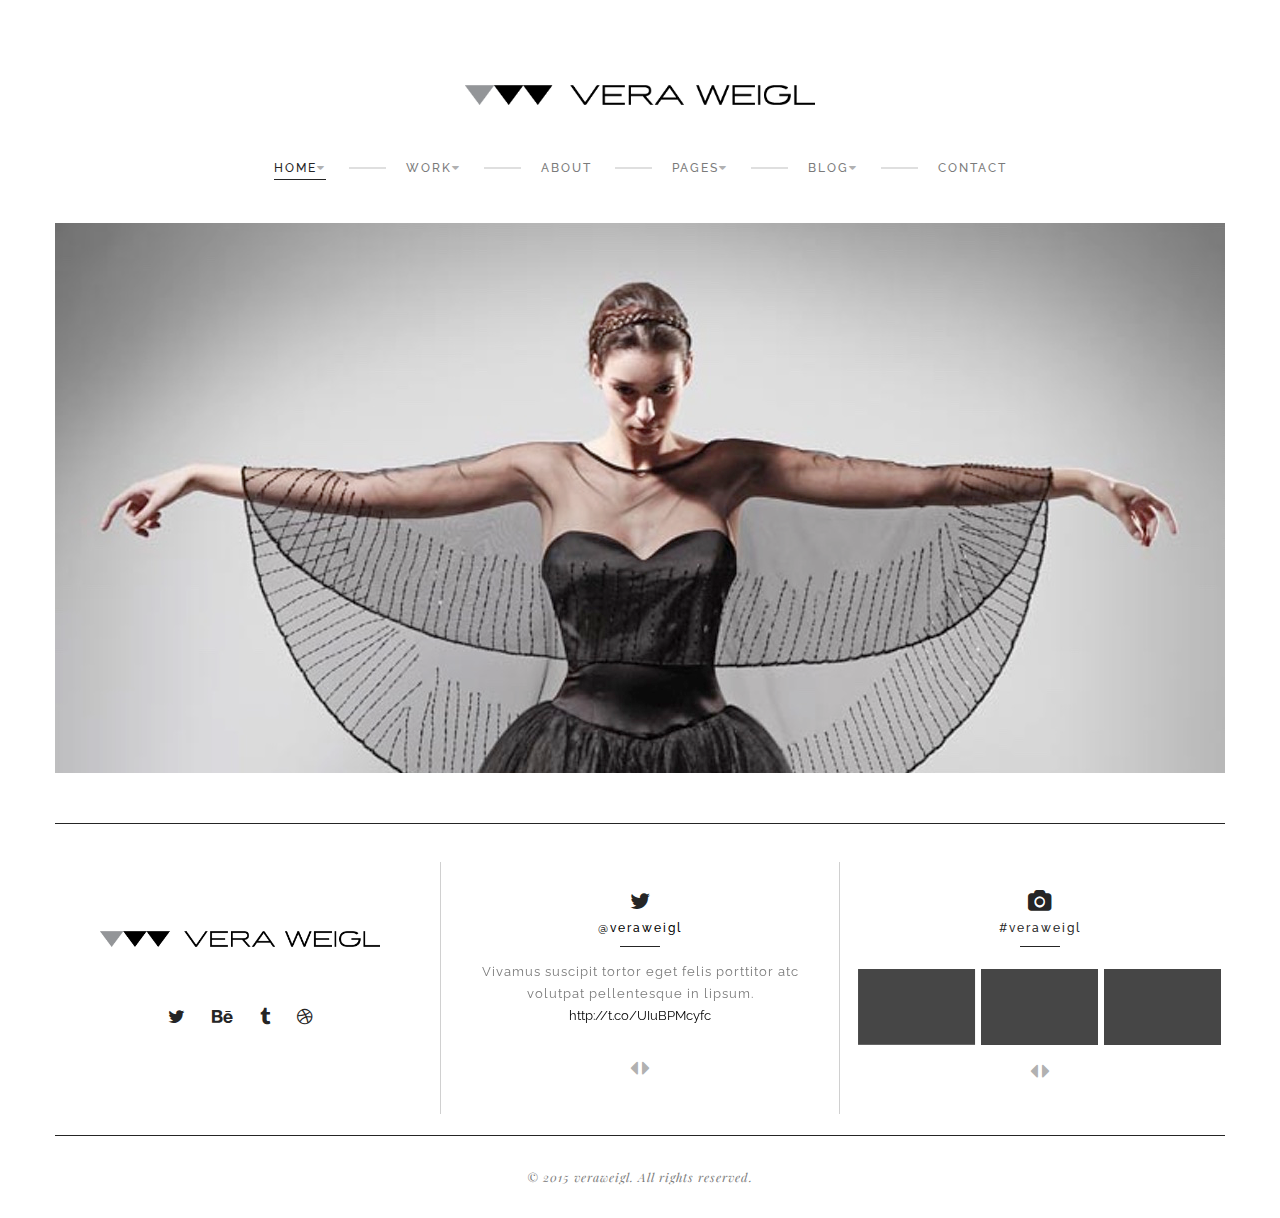
<file: index.html>
<!DOCTYPE html>
<!--[if lt IE 7 ]> <html class="ie ie6"> <![endif]-->
<!--[if IE 7 ]>    <html class="ie ie7"> <![endif]-->
<!--[if IE 8 ]>    <html class="ie ie8"> <![endif]-->
<!--[if IE 9 ]>    <html class="ie ie9"> <![endif]-->
<!--[if (gt IE 9)|!(IE)]><!--> <html class="" lang="en"> <!--<![endif]-->
<head>
    <meta charset="UTF-8">

    <title>VAN | HTML templates</title>
    <meta name="viewport" content="width=device-width, initial-scale=1.0, maximum-scale=1.0, user-scalable=no">

    <link rel="stylesheet" href="css/lib/bootstrap.min.css">
    <link rel="stylesheet" href="css/lib/font-awesome.min.css">
    <link rel="stylesheet" href="css/lib/owl.carousel.css">
    <link rel="stylesheet" href="css/lib/owl.theme.css">
    <link rel="stylesheet" href="css/lib/owl.transitions.css">
    <link rel="stylesheet" href="css/style.css">
    <link rel="stylesheet" href="css/colors/cyan.css">

</head>
<body>

    <div id="loader-wrapper">
        <div id="loader"></div>
        <div class="loader-logo">
            <img src="images/logo.png" alt="">
        </div>
        <div class="loader-section section-left"></div>
        <div class="loader-section section-right"></div>
    </div>

    <div class="wrapper">
        
        <section id="header" class="header header-sticky">
            <div class="container">
                <div class="row">
                    <div class="col-md-12">


                        <div class="logo">
                            <a href="/"><img src="images/logo.png" alt="LOGO"></a>
                        </div>

                     
                        <button class="menu-responsive-toggle">
                            <span></span>
                            <span></span>
                            <span></span>
                        </button>



                        <nav>
                            <ul class="menu-nav">
                                <li class="menu-dropdown current">
                                    <a href="/">Home</a>
                                    <ul class="dropdown">
                                        <li class="current"><a href="index.html">Home 1</a></li>
                                        <li><a href="index2.html">Home 2</a></li>
                                    </ul>
                                </li>
                                <li class="menu-dropdown">
                                    <a href="work-1.html">Work</a>
                                    <ul class="dropdown">
                                        <li><a href="work-1.html">Work 1</a></li>
                                        <li><a href="work-2.html">Work 2</a></li>
                                    </ul>
                                </li>
                                <li><a href="about.html">About</a></li>
                                <li class="menu-dropdown">
                                    <a href="#">Pages</a>
                                    <ul class="dropdown">
                                        <li><a href="services.html">Services</a></li>
                                        <li><a href="single-project.html">Single portfolio</a></li>
                                        <li><a href="404.html">404 page</a></li>
                                    </ul>
                                </li>
                                <li class="menu-dropdown">
                                    <a href="#">Blog</a>
                                    <ul class="dropdown">
                                        <li><a href="blog.html">Blog</a></li>
                                        <li><a href="blog-default.html">Blog default</a></li>
                                        <li><a href="blog-single-post.html">Single post</a></li>
                                    </ul>
                                </li>
                                <li><a href="contact.html">Contact</a></li>
                            </ul>   
                        </nav>


                    </div>
                </div>
            </div>
        </section><!-- /header -->

        

        <section class="portfolio">
            <div class="container">
                <img src="images/home.jpg" class="img-responsive" alt="" width="1170" height="550" style="margin-bottom:50px;"> 
            </div>
        </section> <!-- /portfolio -->


        <footer class="footer">
            <div class="container">
                
                <hr class="divider">
                
                <div class="footer-info">
                    <div class="row">
                        <div class="col-md-4">
                            <div class="logo-footer equal-height">
                                
                                <a href="#"><img src="images/logo.png" alt=""></a>

                                <h3 class="head-title"></h3>
                                
                                <ul class="social-link">
                                    <li><a href="#"><i class="fa fa-twitter"></i></a></li>
                                    <li><a href="#"><i class="fa fa-behance"></i></a></li>
                                    <li><a href="#"><i class="fa fa-tumblr"></i></a></li>
                                    <li><a href="#"><i class="fa fa-dribbble"></i></a></li>
                                </ul>
                            </div>
                        </div>
                        <div class="col-md-4">
                            <div class="twitter text-center equal-height">
                                <div class="f-title">
                                    <i class="fa fa-twitter"></i>
                                    <a href="#">@veraweigl</a>
                                </div>
                                <div class="slider">
                                    <div class="item">
                                        <p>Vivamus suscipit tortor eget felis porttitor atc volutpat pellentesque in lipsum.</p>
                                        <a href="#">http://t.co/UIuBPMcyfc</a>
                                    </div>
                                    <div class="item">
                                        <p>Efficiently procrastinate cost effective infomediaries whereas open-source alignments.</p>
                                        <a href="#">http://t.co/UIuBPMcyfc</a>
                                    </div>
                                </div>
                            </div>
                        </div>
                        <div class="col-md-4">
                            <div class="footer-slide text-center equal-height">
                                <div class="f-title">
                                    <i class="fa fa-camera"></i>
                                    <a href="#">#veraweigl</a>
                                </div>
                                <div class="slider2">
                                    <div class="item">
                                        <a href="#"><img src="images/footer/1.jpg" alt=""></a>
                                    </div>
                                    <div class="item">
                                        <a href="#"><img src="images/footer/2.jpg" alt=""></a>
                                    </div>
                                    <div class="item">
                                        <a href="#"><img src="images/footer/3.jpg" alt=""></a>
                                    </div>
                                    <div class="item">
                                        <a href="#"><img src="images/footer/1.jpg" alt=""></a>
                                    </div>
                                    <div class="item">
                                        <a href="#"><img src="images/footer/3.jpg" alt=""></a>
                                    </div>
                                    <div class="item">
                                        <a href="#"><img src="images/footer/3.jpg" alt=""></a>
                                    </div>
                                </div>
                            </div>
                        </div>
                    </div>
                </div>
            </div>
            <div class="container">
                <hr class="divider">
                <div class="row">
                    <div class="col-md-12">
                        <div class="copy-right text-center">
                            <p>&copy; 2015 veraweigl. All rights reserved.</p>
                        </div>
                    </div>
                </div>
                
            </div>
        </footer>




    </div><!-- /wrapper -->

    <script type="text/javascript" src="js/lib/jquery-1.11.2.min.js"></script>
    <script type="text/javascript" src="http://maps.google.com/maps/api/js?sensor=false"></script>
    <script type="text/javascript" src="js/lib/ie10-viewport-bug-workaround.js"></script>
    <script type="text/javascript" src="js/lib/isotope.pkgd.min.js"></script>
    <script type="text/javascript" src="js/lib/imagesloaded.min.js"></script>
    <script type="text/javascript" src="js/lib/owl.carousel.min.js"></script>
    <script type="text/javascript" src="js/lib/jquery.matchHeight-min.js"></script>
    <script type="text/javascript" src="js/lib/masonry.pkgd.min.js"></script>
    <script type="text/javascript" src="js/scripts.js"></script>

</body>
</html>
</file>
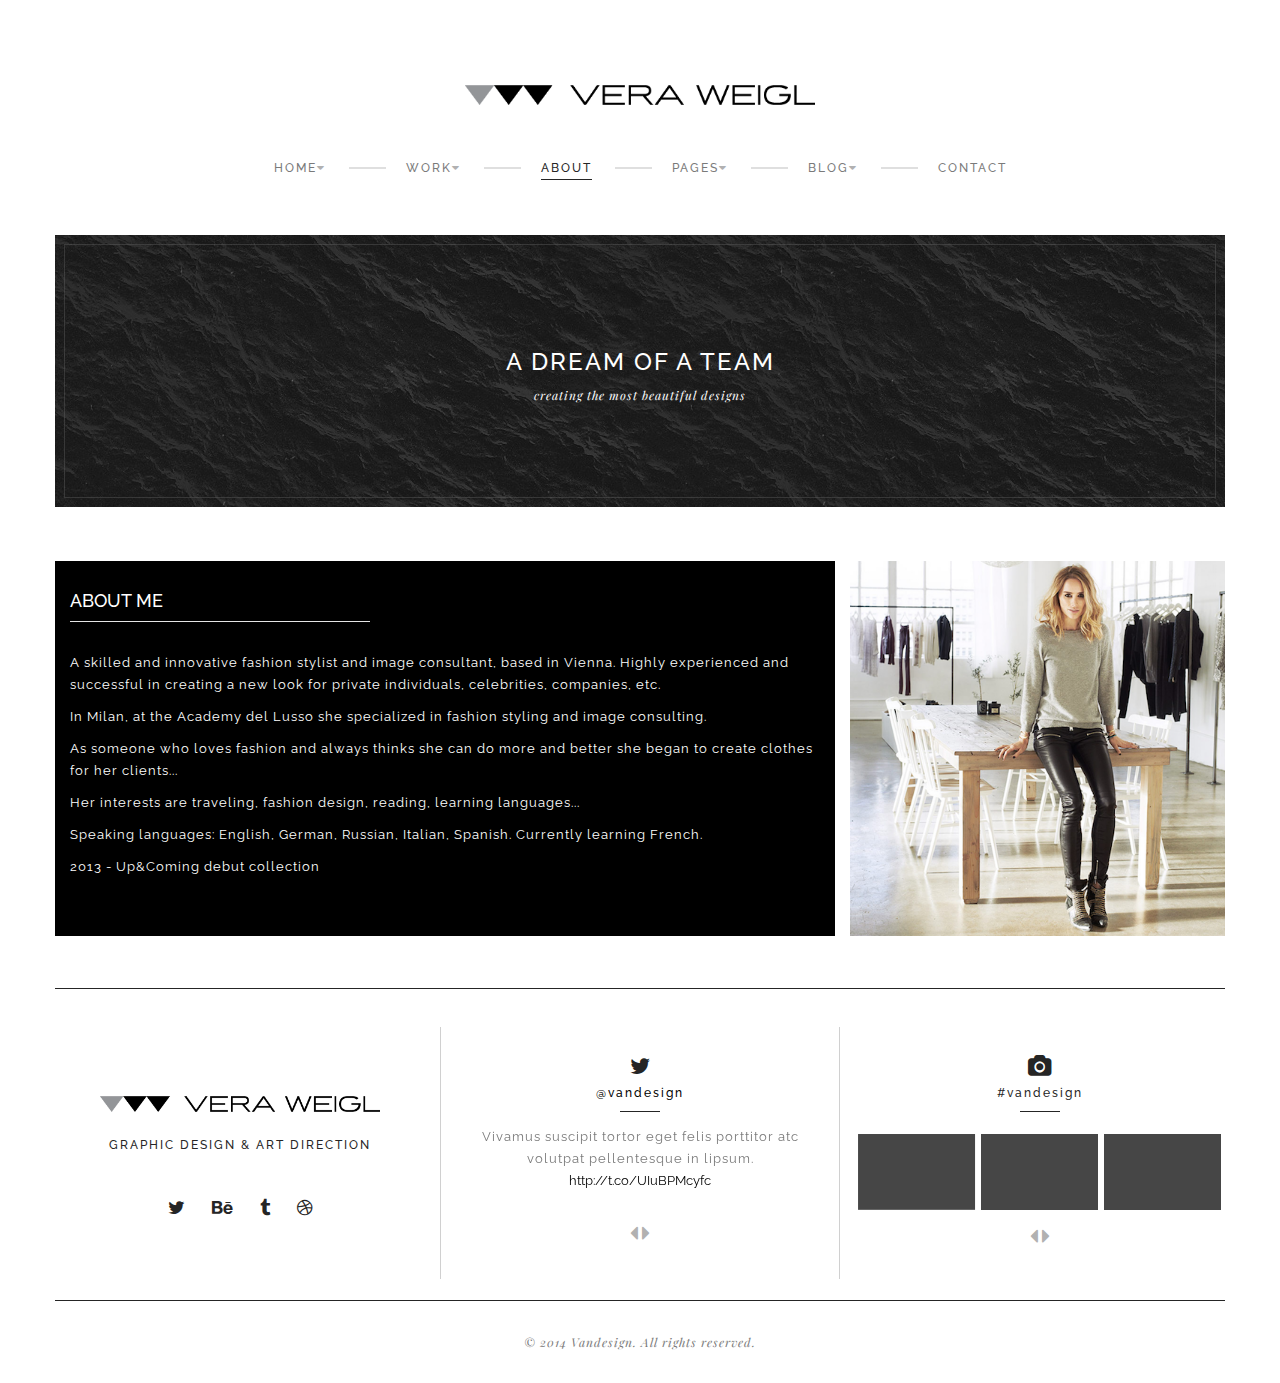
<file: about.html>
<!DOCTYPE html>
<!--[if lt IE 7 ]> <html class="ie ie6"> <![endif]-->
<!--[if IE 7 ]>    <html class="ie ie7"> <![endif]-->
<!--[if IE 8 ]>    <html class="ie ie8"> <![endif]-->
<!--[if IE 9 ]>    <html class="ie ie9"> <![endif]-->
<!--[if (gt IE 9)|!(IE)]><!--> <html class="" lang="en"> <!--<![endif]-->
<head>
	<meta charset="UTF-8">

	<title>VAN | About page</title>
	<meta name="viewport" content="width=device-width, initial-scale=1.0, maximum-scale=1.0, user-scalable=no">

	<link rel="stylesheet" href="css/lib/bootstrap.min.css">
	<link rel="stylesheet" href="css/lib/font-awesome.min.css">
	<link rel="stylesheet" href="css/lib/owl.carousel.css">
	<link rel="stylesheet" href="css/lib/owl.theme.css">
	<link rel="stylesheet" href="css/lib/owl.transitions.css">
	<link rel="stylesheet" href="css/style.css">
	<link rel="stylesheet" href="css/colors/cyan.css">
    
</head>
<body>

	<div id="loader-wrapper">
        <div id="loader"></div>
        <div class="loader-logo">
            <img src="images/logo.png" alt="">
        </div>
        <div class="loader-section section-left"></div>
        <div class="loader-section section-right"></div>
    </div>
	
	<div class="wrapper">
		
		<section id="header" class="header">
			<div class="container">
				<div class="row">
					<div class="col-md-12">


						<div class="logo">
							<a href="/"><img src="images/logo.png" alt="LOGO"></a>
						</div>
						

						<button class="menu-responsive-toggle">
                            <span></span>
                            <span></span>
                            <span></span>
                        </button>
                        

						<nav>
                            <ul class="menu-nav">
                                <li class="menu-dropdown">
                                    <a href="/">Home</a>
                                    <ul class="dropdown">
                                        <li><a href="index.html">Home 1</a></li>
                                        <li><a href="index2.html">Home 2</a></li>
                                    </ul>
                                </li>
                                <li class="menu-dropdown">
                                    <a href="work-1.html">Work</a>
                                    <ul class="dropdown">
                                        <li><a href="work-1.html">Work 1</a></li>
                                        <li><a href="work-2.html">Work 2</a></li>
                                    </ul>
                                </li>
                                <li class="current"><a href="about.html">About</a></li>
                                <li class="menu-dropdown">
                                    <a href="#">Pages</a>
                                    <ul class="dropdown">
                                        <li><a href="services.html">Services</a></li>
                                        <li><a href="single-project.html">Single portfolio</a></li>
                                        <li><a href="404.html">404 page</a></li>
                                    </ul>
                                </li>
                                <li class="menu-dropdown">
                                    <a href="#">Blog</a>
                                    <ul class="dropdown">
                                        <li><a href="blog.html">Blog</a></li>
                                        <li><a href="blog-default.html">Blog default</a></li>
                                        <li><a href="blog-single-post.html">Single post</a></li>
                                    </ul>
                                </li>
                                <li><a href="contact.html">Contact</a></li>
                            </ul>   
                        </nav>



					</div>
				</div>
			</div>
		</section><!-- /header -->




		<section class="title">
			<div class="container">
				<div class="row">
					<div class="col-md-12">
						<div class="title-inner text-center">
							<div class="title-border">
								<h2 class="title-heading">A DREAM OF A TEAM</h2>
								<p class="title-dsc">creating the most beautiful designs</p>
							</div>
						</div>
					</div>
				</div>
			</div>
		</section><!--  /title -->


		<div class="container">
			<div class="col-md-8 about-custom-left">
				<h4>ABOUT ME</h4>
				<legend style="max-width:300px; margin-bottom:30px;"></legend>
				<p>A skilled and innovative fashion stylist and image consultant, based in Vienna. Highly experienced and successful in creating a new look for private individuals, celebrities, companies, etc.</p>
				<p>In Milan, at the Academy del Lusso she specialized in fashion styling and image consulting.</p>
				<p>As someone who loves fashion and always thinks she can do more and better she began to create clothes for her clients...</p>
				<p>Her interests are traveling, fashion design, reading, learning languages...</p>
				<p>Speaking languages: English, German, Russian, Italian, Spanish. Currently learning French.</p>
				<p>2013 - Up&Coming debut collection</p>
			</div>
			<div class="col-md-4 about-custom-right">
				<img src="images/about/about-me.png" class="img-responsive" alt="" width="100%"> 
			</div>
		</div>

		
		
		<footer class="footer">
            <div class="container">
                
                <hr class="divider">
                
                <div class="footer-info">
                    <div class="row">
                        <div class="col-md-4">
                            <div class="logo-footer equal-height">
                                
                                <a href="#"><img src="images/logo.png" alt=""></a>

                                <h3 class="head-title">Graphic Design &amp; Art Direction</h3>
                                
                                <ul class="social-link">
                                    <li><a href="#"><i class="fa fa-twitter"></i></a></li>
                                    <li><a href="#"><i class="fa fa-behance"></i></a></li>
                                    <li><a href="#"><i class="fa fa-tumblr"></i></a></li>
                                    <li><a href="#"><i class="fa fa-dribbble"></i></a></li>
                                </ul>
                            </div>
                        </div>
                        <div class="col-md-4">
                            <div class="twitter text-center equal-height">
                                <div class="f-title">
                                    <i class="fa fa-twitter"></i>
                                    <a href="#">@vandesign</a>
                                </div>
                                <div class="slider">
                                    <div class="item">
                                        <p>Vivamus suscipit tortor eget felis porttitor atc volutpat pellentesque in lipsum.</p>
                                        <a href="#">http://t.co/UIuBPMcyfc</a>
                                    </div>
                                    <div class="item">
                                        <p>Efficiently procrastinate cost effective infomediaries whereas open-source alignments.</p>
                                        <a href="#">http://t.co/UIuBPMcyfc</a>
                                    </div>
                                </div>
                            </div>
                        </div>
                        <div class="col-md-4">
                            <div class="footer-slide text-center equal-height">
                                <div class="f-title">
                                    <i class="fa fa-camera"></i>
                                    <a href="#">#vandesign</a>
                                </div>
                                <div class="slider2">
                                    <div class="item">
                                        <a href="#"><img src="images/footer/1.jpg" alt=""></a>
                                    </div>
                                    <div class="item">
                                        <a href="#"><img src="images/footer/2.jpg" alt=""></a>
                                    </div>
                                    <div class="item">
                                        <a href="#"><img src="images/footer/3.jpg" alt=""></a>
                                    </div>
                                    <div class="item">
                                        <a href="#"><img src="images/footer/1.jpg" alt=""></a>
                                    </div>
                                    <div class="item">
                                        <a href="#"><img src="images/footer/3.jpg" alt=""></a>
                                    </div>
                                    <div class="item">
                                        <a href="#"><img src="images/footer/3.jpg" alt=""></a>
                                    </div>
                                </div>
                            </div>
                        </div>
                    </div>
                </div>
            </div>
            <div class="container">
                <hr class="divider">
                <div class="row">
                    <div class="col-md-12 custom">
                        <div class="copy-right text-center">
                            <p>&copy; 2014 Vandesign. All rights reserved.</p>
                        </div>
                    </div>
                </div>
                
            </div>
        </footer>




	</div><!-- /wrapper -->

    <script type="text/javascript" src="js/lib/jquery-1.11.2.min.js"></script>
    <script type="text/javascript" src="http://maps.google.com/maps/api/js?sensor=false"></script>
    <script type="text/javascript" src="js/lib/ie10-viewport-bug-workaround.js"></script>
    <script type="text/javascript" src="js/lib/isotope.pkgd.min.js"></script>
    <script type="text/javascript" src="js/lib/imagesloaded.min.js"></script>
    <script type="text/javascript" src="js/lib/owl.carousel.min.js"></script>
    <script type="text/javascript" src="js/lib/jquery.matchHeight-min.js"></script>
    <script type="text/javascript" src="js/lib/masonry.pkgd.min.js"></script>
    <script type="text/javascript" src="js/scripts.js"></script>

</body>
</html>

<style type="text/css">
.about-custom-left{
	background-color: black;
	color: white;
	height: 375px;
	margin-bottom: 52px;
	padding-top: 20px;
}
.about-custom-left h4{
	color:white;
}
.about-custom-right{
	padding-left: 15px !important;
	padding-right: 0px !important;
	margin-bottom: 52px;
}
@media (max-width: 1199px) {
.about-custom-left{
	background-color: black;
	color: white;
	height: 299px;
	margin-bottom: 52px;
	padding-top: 20px;
}
.about-custom-left p{
	font-size: 11px;
	margin: 0px 0px 4px;
}
}
@media (max-width: 694px){
.about-custom-left{
	height: auto !important;
	padding-bottom: 10px;
}	
.about-custom-left p{
	font-size: 12px;
	margin: 0px 0px 10px;
}
.about-custom-right{
	padding-left: 0px !important;
}
}
</style>
</file>
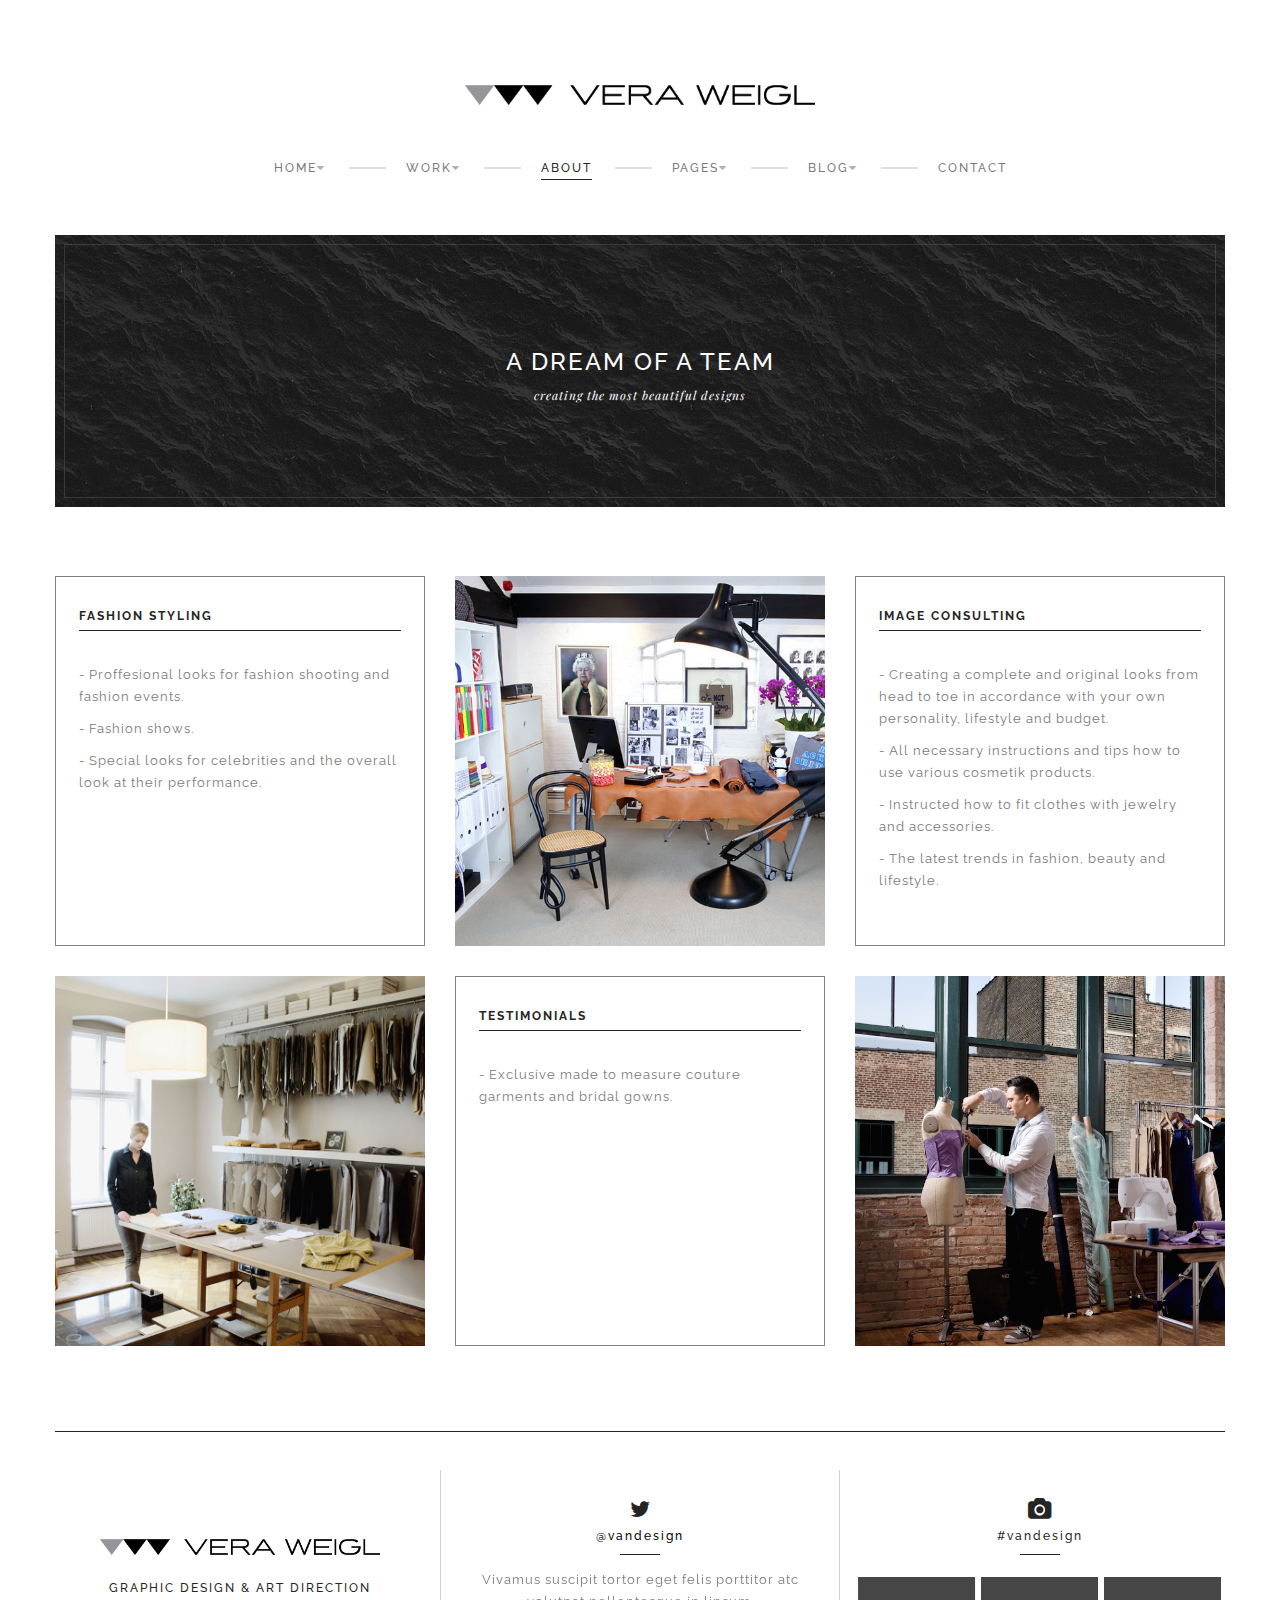
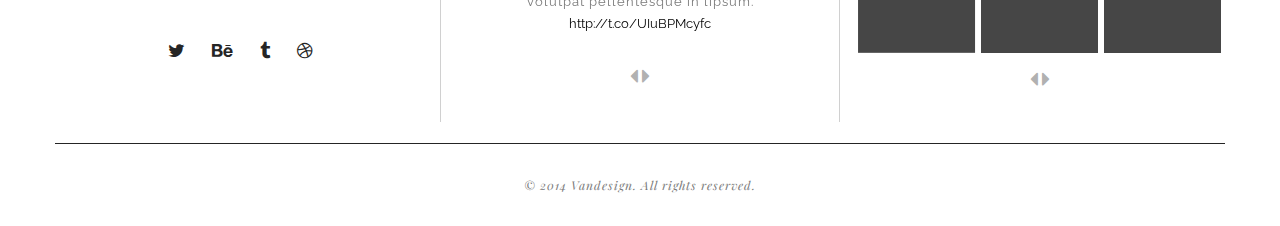
<file: services.html>
<!DOCTYPE html>
<!--[if lt IE 7 ]> <html class="ie ie6"> <![endif]-->
<!--[if IE 7 ]>    <html class="ie ie7"> <![endif]-->
<!--[if IE 8 ]>    <html class="ie ie8"> <![endif]-->
<!--[if IE 9 ]>    <html class="ie ie9"> <![endif]-->
<!--[if (gt IE 9)|!(IE)]><!--> <html class="" lang="en"> <!--<![endif]-->
<head>
	<meta charset="UTF-8">

	<title>VAN | Services page</title>
	<meta name="viewport" content="width=device-width, initial-scale=1.0, maximum-scale=1.0, user-scalable=no">

	<link rel="stylesheet" href="css/lib/bootstrap.min.css">
	<link rel="stylesheet" href="css/lib/font-awesome.min.css">
	<link rel="stylesheet" href="css/lib/owl.carousel.css">
	<link rel="stylesheet" href="css/lib/owl.theme.css">
	<link rel="stylesheet" href="css/lib/owl.transitions.css">
	<link rel="stylesheet" href="css/style.css">
	<link rel="stylesheet" href="css/colors/cyan.css">
    
</head>
<body>

	<div id="loader-wrapper">
        <div id="loader"></div>
        <div class="loader-logo">
            <img src="images/logo.png" alt="">
        </div>
        <div class="loader-section section-left"></div>
        <div class="loader-section section-right"></div>
    </div>
	
	<div class="wrapper">
		
		<section id="header" class="header">
			<div class="container">
				<div class="row">
					<div class="col-md-12">


						<div class="logo">
							<a href="/"><img src="images/logo.png" alt="LOGO"></a>
						</div>
						

						<button class="menu-responsive-toggle">
                            <span></span>
                            <span></span>
                            <span></span>
                        </button>
                        

						<nav>
                            <ul class="menu-nav">
                                <li class="menu-dropdown">
                                    <a href="/">Home</a>
                                    <ul class="dropdown">
                                        <li><a href="index.html">Home 1</a></li>
                                        <li><a href="index2.html">Home 2</a></li>
                                    </ul>
                                </li>
                                <li class="menu-dropdown">
                                    <a href="work-1.html">Work</a>
                                    <ul class="dropdown">
                                        <li><a href="work-1.html">Work 1</a></li>
                                        <li><a href="work-2.html">Work 2</a></li>
                                    </ul>
                                </li>
                                <li class="current"><a href="about.html">About</a></li>
                                <li class="menu-dropdown">
                                    <a href="#">Pages</a>
                                    <ul class="dropdown">
                                        <li><a href="services.html">Services</a></li>
                                        <li><a href="single-project.html">Single portfolio</a></li>
                                        <li><a href="404.html">404 page</a></li>
                                    </ul>
                                </li>
                                <li class="menu-dropdown">
                                    <a href="#">Blog</a>
                                    <ul class="dropdown">
                                        <li><a href="blog.html">Blog</a></li>
                                        <li><a href="blog-default.html">Blog default</a></li>
                                        <li><a href="blog-single-post.html">Single post</a></li>
                                    </ul>
                                </li>
                                <li><a href="contact.html">Contact</a></li>
                            </ul>   
                        </nav>



					</div>
				</div>
			</div>
		</section><!-- /header -->




		<section class="title">
			<div class="container">
				<div class="row">
					<div class="col-md-12">
						<div class="title-inner text-center">
							<div class="title-border">
								<h2 class="title-heading">A DREAM OF A TEAM</h2>
								<p class="title-dsc">creating the most beautiful designs</p>
							</div>
						</div>
					</div>
				</div>
			</div>
		</section><!--  /title -->

        <section class="portfolio">
		<div class="container">
            <div id="work-wrap" class="row">

                    <!-- WORK ITEM -->
                    <div class="item work-item effect-original-5 col-xs-12 col-sm-6 col-md-4 branding marketing" >
                        <div class="item-inner custom-services">
                            <div class="text-box">
                                <h4 class="box-title">FASHION STYLING</h4>
                                <p>- Proffesional looks for fashion shooting and fashion events.</p>
                                <p>- Fashion shows.</p>
                                <p>- Special looks for celebrities and the overall look at their performance.</p>
                            </div>
                        </div>
                    </div>
                    <!-- END / WORK ITEM -->

                    <!-- WORK ITEM -->
                    <div class="item work-item effect-original-5 col-xs-12 col-sm-6 col-md-4 branding marketing" >
                        <div class="item-inner">
                            <a class="image-wrap" href="single-project.html">
                                <img src="images/services/services-2.jpg" alt="" class="image">
                            </a>
                            <div class="caption bg-red">
                                <div class="inner">
                                    <h4 class="sm text-uppercase"><a href="single-project.html">DISK &amp; ENVELOP</a></h4>
                                    <em>Branding</em>
                                </div>
                                <div class="work-favorite">
                                    <i class="fa fa-heart"></i> 12
                                </div>
                            </div>
                        </div>
                    </div>
                    <!-- END / WORK ITEM -->

                    <!-- WORK ITEM -->
                    <div class="item work-item effect-original-5 col-xs-12 col-sm-6 col-md-4 branding marketing" >
                        <div class="item-inner custom-services">
                            <div class="text-box">
                                <h4 class="box-title">IMAGE CONSULTING</h4>
                                <p>- Creating a complete and original looks from head to toe in accordance with your own personality, lifestyle and budget.</p>
                                <p>- All necessary instructions and tips how to use various cosmetik products.</p>
                                <p>- Instructed how to fit clothes with jewelry and accessories.</p>
                                <p>- The latest trends in fashion, beauty and lifestyle.</p>
                            </div>
                        </div>
                    </div>
                    <!-- END / WORK ITEM -->

                    <!-- WORK ITEM -->
                    <div class="item work-item effect-original-5 col-xs-12 col-sm-6 col-md-4 branding marketing" >
                        <div class="item-inner">
                            <a class="image-wrap" href="single-project.html">
                                <img src="images/services/services-1.jpg" alt="" class="image">
                            </a>
                            <div class="caption bg-red">
                                <div class="inner">
                                    <h4 class="sm text-uppercase"><a href="single-project.html">DISK &amp; ENVELOP</a></h4>
                                    <em>Branding</em>
                                </div>
                                <div class="work-favorite">
                                    <i class="fa fa-heart"></i> 12
                                </div>
                            </div>
                        </div>
                    </div>
                    <!-- END / WORK ITEM -->

                    <!-- WORK ITEM -->
                    <div class="item work-item effect-original-5 col-xs-12 col-sm-6 col-md-4 branding marketing" >
                        <div class="item-inner custom-services">
                            <div class="text-box">
                                <h4 class="box-title">TESTIMONIALS</h4>
                                <p>- Exclusive made to measure couture garments and bridal gowns.</p>
                            </div>
                        </div>
                    </div>
                    <!-- END / WORK ITEM -->

                    <!-- WORK ITEM -->
                    <div class="item work-item effect-original-5 col-xs-12 col-sm-6 col-md-4 branding marketing" >
                        <div class="item-inner">
                            <a class="image-wrap" href="single-project.html">
                                <img src="images/services/services-3.jpg" alt="" class="image">
                            </a>
                            <div class="caption bg-red">
                                <div class="inner">
                                    <h4 class="sm text-uppercase"><a href="single-project.html">DISK &amp; ENVELOP</a></h4>
                                    <em>Branding</em>
                                </div>
                                <div class="work-favorite">
                                    <i class="fa fa-heart"></i> 12
                                </div>
                            </div>
                        </div>
                    </div>
                    <!-- END / WORK ITEM -->
            
            </div>
		</div> 
        </section> <!-- /portfolio -->

		
		<footer class="footer">
            <div class="container">
                
                <hr class="divider">
                
                <div class="footer-info">
                    <div class="row">
                        <div class="col-md-4">
                            <div class="logo-footer equal-height">
                                
                                <a href="#"><img src="images/logo.png" alt=""></a>

                                <h3 class="head-title">Graphic Design &amp; Art Direction</h3>
                                
                                <ul class="social-link">
                                    <li><a href="#"><i class="fa fa-twitter"></i></a></li>
                                    <li><a href="#"><i class="fa fa-behance"></i></a></li>
                                    <li><a href="#"><i class="fa fa-tumblr"></i></a></li>
                                    <li><a href="#"><i class="fa fa-dribbble"></i></a></li>
                                </ul>
                            </div>
                        </div>
                        <div class="col-md-4">
                            <div class="twitter text-center equal-height">
                                <div class="f-title">
                                    <i class="fa fa-twitter"></i>
                                    <a href="#">@vandesign</a>
                                </div>
                                <div class="slider">
                                    <div class="item">
                                        <p>Vivamus suscipit tortor eget felis porttitor atc volutpat pellentesque in lipsum.</p>
                                        <a href="#">http://t.co/UIuBPMcyfc</a>
                                    </div>
                                    <div class="item">
                                        <p>Efficiently procrastinate cost effective infomediaries whereas open-source alignments.</p>
                                        <a href="#">http://t.co/UIuBPMcyfc</a>
                                    </div>
                                </div>
                            </div>
                        </div>
                        <div class="col-md-4">
                            <div class="footer-slide text-center equal-height">
                                <div class="f-title">
                                    <i class="fa fa-camera"></i>
                                    <a href="#">#vandesign</a>
                                </div>
                                <div class="slider2">
                                    <div class="item">
                                        <a href="#"><img src="images/footer/1.jpg" alt=""></a>
                                    </div>
                                    <div class="item">
                                        <a href="#"><img src="images/footer/2.jpg" alt=""></a>
                                    </div>
                                    <div class="item">
                                        <a href="#"><img src="images/footer/3.jpg" alt=""></a>
                                    </div>
                                    <div class="item">
                                        <a href="#"><img src="images/footer/1.jpg" alt=""></a>
                                    </div>
                                    <div class="item">
                                        <a href="#"><img src="images/footer/3.jpg" alt=""></a>
                                    </div>
                                    <div class="item">
                                        <a href="#"><img src="images/footer/3.jpg" alt=""></a>
                                    </div>
                                </div>
                            </div>
                        </div>
                    </div>
                </div>
            </div>
            <div class="container">
                <hr class="divider">
                <div class="row">
                    <div class="col-md-12 custom">
                        <div class="copy-right text-center">
                            <p>&copy; 2014 Vandesign. All rights reserved.</p>
                        </div>
                    </div>
                </div>
                
            </div>
        </footer>




	</div><!-- /wrapper -->

    <script type="text/javascript" src="js/lib/jquery-1.11.2.min.js"></script>
    <script type="text/javascript" src="http://maps.google.com/maps/api/js?sensor=false"></script>
    <script type="text/javascript" src="js/lib/ie10-viewport-bug-workaround.js"></script>
    <script type="text/javascript" src="js/lib/isotope.pkgd.min.js"></script>
    <script type="text/javascript" src="js/lib/imagesloaded.min.js"></script>
    <script type="text/javascript" src="js/lib/owl.carousel.min.js"></script>
    <script type="text/javascript" src="js/lib/jquery.matchHeight-min.js"></script>
    <script type="text/javascript" src="js/lib/masonry.pkgd.min.js"></script>
    <script type="text/javascript" src="js/scripts.js"></script>

</body>
</html>

<style type="text/css">
.text-box{
    margin-top: 0px;
    border: none;
}
.custom-services{
    border:1px solid gray;
    min-height: 370px;
}
.border-services{
    border:1px solid gray;
}
@media (max-width: 1199px){
.custom-services{
    min-height: 294px;
}
}
@media (max-width: 984px){
.custom-services{
    min-height: 345px;
}
}
</style>
</file>
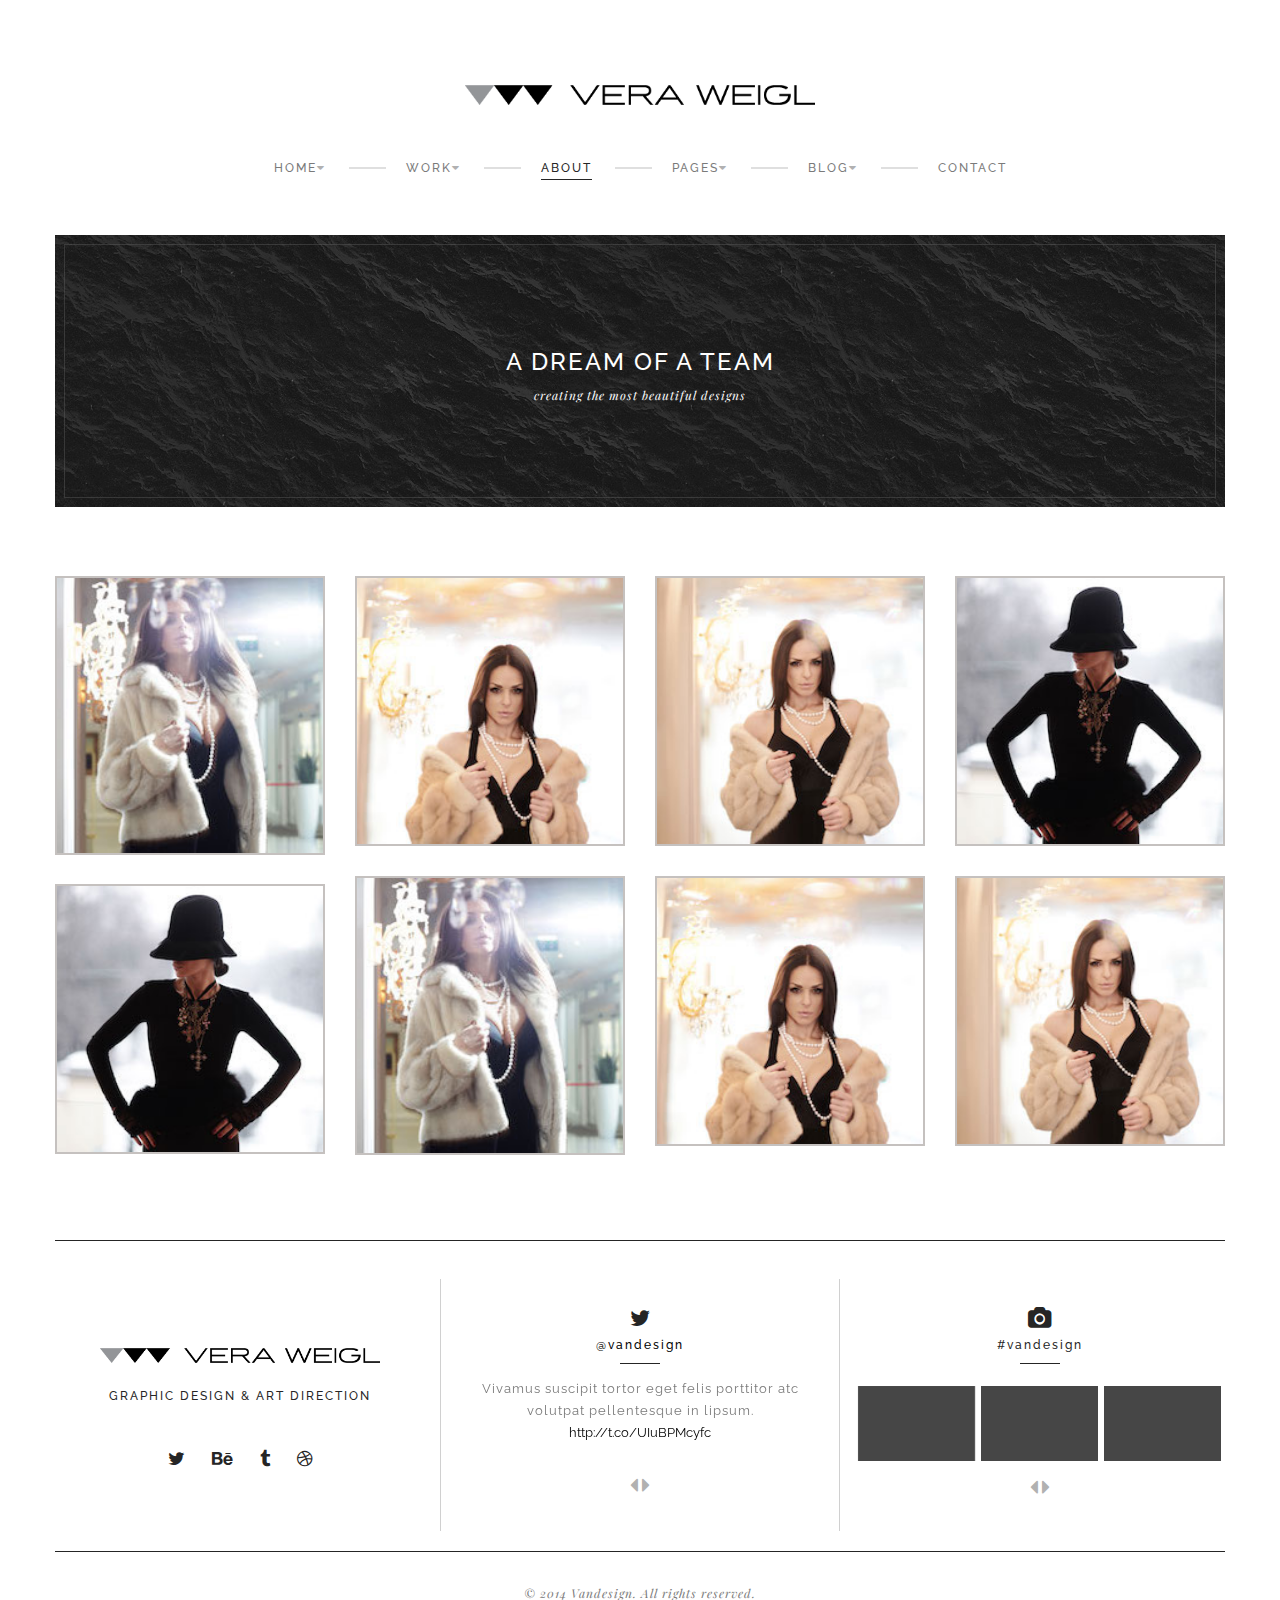
<file: vision.html>
<!DOCTYPE html>
<!--[if lt IE 7 ]> <html class="ie ie6"> <![endif]-->
<!--[if IE 7 ]>    <html class="ie ie7"> <![endif]-->
<!--[if IE 8 ]>    <html class="ie ie8"> <![endif]-->
<!--[if IE 9 ]>    <html class="ie ie9"> <![endif]-->
<!--[if (gt IE 9)|!(IE)]><!--> <html class="" lang="en"> <!--<![endif]-->
<head>
	<meta charset="UTF-8">

	<title>VAN | Vision page</title>
	<meta name="viewport" content="width=device-width, initial-scale=1.0, maximum-scale=1.0, user-scalable=no">

<!-- Fancy box -->
    <script type="text/javascript" src="lib/jquery-1.10.1.min.js"></script>

    <!-- Add mousewheel plugin (this is optional) -->
    <script type="text/javascript" src="lib/jquery.mousewheel-3.0.6.pack.js"></script>

    <!-- Add fancyBox main JS and CSS files -->
    <script type="text/javascript" src="source/jquery.fancybox.js?v=2.1.5"></script>
    <link rel="stylesheet" type="text/css" href="source/jquery.fancybox.css?v=2.1.5" media="screen" />

    <!-- Add Button helper (this is optional) -->
    <link rel="stylesheet" type="text/css" href="/source/helpers/jquery.fancybox-buttons.css?v=1.0.5" />
    <script type="text/javascript" src="source/helpers/jquery.fancybox-buttons.js?v=1.0.5"></script>

    <!-- Add Thumbnail helper (this is optional) -->
    <link rel="stylesheet" type="text/css" href="source/helpers/jquery.fancybox-thumbs.css?v=1.0.7" />
    <script type="text/javascript" src="source/helpers/jquery.fancybox-thumbs.js?v=1.0.7"></script>

    <!-- Add Media helper (this is optional) -->
    <script type="text/javascript" src="source/helpers/jquery.fancybox-media.js?v=1.0.6"></script>
<!-- Fancy box end -->

	<link rel="stylesheet" href="css/lib/bootstrap.min.css">
	<link rel="stylesheet" href="css/lib/font-awesome.min.css">
	<link rel="stylesheet" href="css/lib/owl.carousel.css">
	<link rel="stylesheet" href="css/lib/owl.theme.css">
	<link rel="stylesheet" href="css/lib/owl.transitions.css">
	<link rel="stylesheet" href="css/style.css">
	<link rel="stylesheet" href="css/colors/cyan.css">
    <script type="text/javascript">
        $('.fancybox-thumbs').fancybox({
        openEffect  : 'none',
        closeEffect : 'none',
                prevEffect : 'none',
                nextEffect : 'none',

                closeBtn  : false,
                arrows    : false,
                nextClick : true,
            });
    </script>
</head>
<body>

	<div id="loader-wrapper">
        <div id="loader"></div>
        <div class="loader-logo">
            <img src="images/logo.png" alt="">
        </div>
        <div class="loader-section section-left"></div>
        <div class="loader-section section-right"></div>
    </div>
	
	<div class="wrapper">
		
		<section id="header" class="header">
			<div class="container">
				<div class="row">
					<div class="col-md-12">


						<div class="logo">
							<a href="/"><img src="images/logo.png" alt="LOGO"></a>
						</div>
						

						<button class="menu-responsive-toggle">
                            <span></span>
                            <span></span>
                            <span></span>
                        </button>
                        

						<nav>
                            <ul class="menu-nav">
                                <li class="menu-dropdown">
                                    <a href="/">Home</a>
                                    <ul class="dropdown">
                                        <li><a href="index.html">Home 1</a></li>
                                        <li><a href="index2.html">Home 2</a></li>
                                    </ul>
                                </li>
                                <li class="menu-dropdown">
                                    <a href="work-1.html">Work</a>
                                    <ul class="dropdown">
                                        <li><a href="work-1.html">Work 1</a></li>
                                        <li><a href="work-2.html">Work 2</a></li>
                                    </ul>
                                </li>
                                <li class="current"><a href="about.html">About</a></li>
                                <li class="menu-dropdown">
                                    <a href="#">Pages</a>
                                    <ul class="dropdown">
                                        <li><a href="services.html">Services</a></li>
                                        <li><a href="single-project.html">Single portfolio</a></li>
                                        <li><a href="404.html">404 page</a></li>
                                    </ul>
                                </li>
                                <li class="menu-dropdown">
                                    <a href="#">Blog</a>
                                    <ul class="dropdown">
                                        <li><a href="blog.html">Blog</a></li>
                                        <li><a href="blog-default.html">Blog default</a></li>
                                        <li><a href="blog-single-post.html">Single post</a></li>
                                    </ul>
                                </li>
                                <li><a href="contact.html">Contact</a></li>
                            </ul>   
                        </nav>



					</div>
				</div>
			</div>
		</section><!-- /header -->




		<section class="title">
			<div class="container">
				<div class="row">
					<div class="col-md-12">
						<div class="title-inner text-center">
							<div class="title-border">
								<h2 class="title-heading">A DREAM OF A TEAM</h2>
								<p class="title-dsc">creating the most beautiful designs</p>
							</div>
						</div>
					</div>
				</div>
			</div>
		</section><!--  /title -->

        <section class="portfolio">
		<div class="container">

            <div id="work-wrap" class="row">

                <!-- WORK ITEM -->
                <div class="item work-item effect-original-5 col-xs-12 col-sm-6 col-md-3 branding marketing" >
                    <div class="item-inner">
                        <a class="image-wrap" href="single-project.html">
                            <a class="fancybox-thumbs" href="1b.jpg" data-fancybox-group="gallery" title="Lorem ipsum dolor sit amet"><img src="1s.jpg" alt="" /></a>
                        </a>
                    </div>
                </div>
                <!-- END / WORK ITEM -->

                <!-- WORK ITEM -->
                <div class="item work-item effect-original-5 col-xs-12 col-sm-6 col-md-3 branding marketing" >
                    <div class="item-inner">
                        <a class="image-wrap" href="single-project.html">
                            <a class="fancybox-thumbs" href="2b.jpg" data-fancybox-group="gallery" title="Lorem ipsum dolor sit amet"><img src="2s.jpg" alt="" /></a>
                        </a>
                    </div>
                </div>
                <!-- END / WORK ITEM -->

                <!-- WORK ITEM -->
                <div class="item work-item effect-original-5 col-xs-12 col-sm-6 col-md-3 branding marketing" >
                    <div class="item-inner">
                        <a class="image-wrap" href="single-project.html">
                            <a class="fancybox-thumbs" href="3b.jpg" data-fancybox-group="gallery" title="Lorem ipsum dolor sit amet"><img src="3s.jpg" alt="" /></a>
                        </a>
                    </div>
                </div>
                <!-- END / WORK ITEM -->

                <!-- WORK ITEM -->
                <div class="item work-item effect-original-5 col-xs-12 col-sm-6 col-md-3 branding marketing" >
                    <div class="item-inner">
                        <a class="image-wrap" href="single-project.html">
                            <a class="fancybox-thumbs" href="4b.jpg" data-fancybox-group="gallery" title="Lorem ipsum dolor sit amet"><img src="4s.jpg" alt="" /></a>
                        </a>
                    </div>
                </div>
                <!-- END / WORK ITEM -->

                <!-- WORK ITEM -->
                <div class="item work-item effect-original-5 col-xs-12 col-sm-6 col-md-3 branding marketing" >
                    <div class="item-inner">
                        <a class="image-wrap" href="single-project.html">
                            <a class="fancybox-thumbs" href="1b.jpg" data-fancybox-group="gallery" title="Lorem ipsum dolor sit amet"><img src="1s.jpg" alt="" /></a>
                        </a>
                    </div>
                </div>
                <!-- END / WORK ITEM -->

                <!-- WORK ITEM -->
                <div class="item work-item effect-original-5 col-xs-12 col-sm-6 col-md-3 branding marketing" >
                    <div class="item-inner">
                        <a class="image-wrap" href="single-project.html">
                            <a class="fancybox-thumbs" href="2b.jpg" data-fancybox-group="gallery" title="Lorem ipsum dolor sit amet"><img src="2s.jpg" alt="" /></a>
                        </a>
                    </div>
                </div>
                <!-- END / WORK ITEM -->

                <!-- WORK ITEM -->
                <div class="item work-item effect-original-5 col-xs-12 col-sm-6 col-md-3 branding marketing" >
                    <div class="item-inner">
                        <a class="image-wrap" href="single-project.html">
                            <a class="fancybox-thumbs" href="3b.jpg" data-fancybox-group="gallery" title="Lorem ipsum dolor sit amet"><img src="3s.jpg" alt="" /></a>
                        </a>
                    </div>
                </div>
                <!-- END / WORK ITEM -->

                <!-- WORK ITEM -->
                <div class="item work-item effect-original-5 col-xs-12 col-sm-6 col-md-3 branding marketing" >
                    <div class="item-inner">
                        <a class="image-wrap" href="single-project.html">
                            <a class="fancybox-thumbs" href="4b.jpg" data-fancybox-group="gallery" title="Lorem ipsum dolor sit amet"><img src="4s.jpg" alt="" /></a>
                        </a>
                    </div>
                </div>
                <!-- END / WORK ITEM -->

             </div> 

		</div> 
        </section> <!-- /portfolio -->

		
		<footer class="footer">
            <div class="container">
                
                <hr class="divider">
                
                <div class="footer-info">
                    <div class="row">
                        <div class="col-md-4">
                            <div class="logo-footer equal-height">
                                
                                <a href="#"><img src="images/logo.png" alt=""></a>

                                <h3 class="head-title">Graphic Design &amp; Art Direction</h3>
                                
                                <ul class="social-link">
                                    <li><a href="#"><i class="fa fa-twitter"></i></a></li>
                                    <li><a href="#"><i class="fa fa-behance"></i></a></li>
                                    <li><a href="#"><i class="fa fa-tumblr"></i></a></li>
                                    <li><a href="#"><i class="fa fa-dribbble"></i></a></li>
                                </ul>
                            </div>
                        </div>
                        <div class="col-md-4">
                            <div class="twitter text-center equal-height">
                                <div class="f-title">
                                    <i class="fa fa-twitter"></i>
                                    <a href="#">@vandesign</a>
                                </div>
                                <div class="slider">
                                    <div class="item">
                                        <p>Vivamus suscipit tortor eget felis porttitor atc volutpat pellentesque in lipsum.</p>
                                        <a href="#">http://t.co/UIuBPMcyfc</a>
                                    </div>
                                    <div class="item">
                                        <p>Efficiently procrastinate cost effective infomediaries whereas open-source alignments.</p>
                                        <a href="#">http://t.co/UIuBPMcyfc</a>
                                    </div>
                                </div>
                            </div>
                        </div>
                        <div class="col-md-4">
                            <div class="footer-slide text-center equal-height">
                                <div class="f-title">
                                    <i class="fa fa-camera"></i>
                                    <a href="#">#vandesign</a>
                                </div>
                                <div class="slider2">
                                    <div class="item">
                                        <a href="#"><img src="images/footer/1.jpg" alt=""></a>
                                    </div>
                                    <div class="item">
                                        <a href="#"><img src="images/footer/2.jpg" alt=""></a>
                                    </div>
                                    <div class="item">
                                        <a href="#"><img src="images/footer/3.jpg" alt=""></a>
                                    </div>
                                    <div class="item">
                                        <a href="#"><img src="images/footer/1.jpg" alt=""></a>
                                    </div>
                                    <div class="item">
                                        <a href="#"><img src="images/footer/3.jpg" alt=""></a>
                                    </div>
                                    <div class="item">
                                        <a href="#"><img src="images/footer/3.jpg" alt=""></a>
                                    </div>
                                </div>
                            </div>
                        </div>
                    </div>
                </div>
            </div>
            <div class="container">
                <hr class="divider">
                <div class="row">
                    <div class="col-md-12 custom">
                        <div class="copy-right text-center">
                            <p>&copy; 2014 Vandesign. All rights reserved.</p>
                        </div>
                    </div>
                </div>
                
            </div>
        </footer>




	</div><!-- /wrapper -->

    <script type="text/javascript" src="js/lib/jquery-1.11.2.min.js"></script>
    <script type="text/javascript" src="http://maps.google.com/maps/api/js?sensor=false"></script>
    <script type="text/javascript" src="js/lib/ie10-viewport-bug-workaround.js"></script>
    <script type="text/javascript" src="js/lib/isotope.pkgd.min.js"></script>
    <script type="text/javascript" src="js/lib/imagesloaded.min.js"></script>
    <script type="text/javascript" src="js/lib/owl.carousel.min.js"></script>
    <script type="text/javascript" src="js/lib/jquery.matchHeight-min.js"></script>
    <script type="text/javascript" src="js/lib/masonry.pkgd.min.js"></script>
    <script type="text/javascript" src="js/scripts.js"></script>

</body>
</html>

<style type="text/css">
.item-inner{
    border: 2px solid #C5C1BF;
}
.text-box{
    margin-top: 0px;
    border: none;
}
.custom-services{
    border:1px solid gray;
    min-height: 370px;
}
.border-services{
    border:1px solid gray;
}
@media (max-width: 1199px){
.custom-services{
    min-height: 294px;
}
}
@media (max-width: 984px){
.custom-services{
    min-height: 345px;
}
}

.hidden {
    display: none;
}
</style>
</file>
<file: css/style.css>
/*------------------------------------------------------------------------
# VAN
# ------------------------------------------------------------------------
# Designed by Namtran
# Websites:  http://www.megadrupal.com -  Email: info@megadrupal.com
--------------------------------------------------------------------------

    1.  Reset
    2.  Header
    3.  Portfolio
    4.  About
    5.  Blog
    6.  Contact
    7.  Services
    8.  404
    9.  Responsive
    10.  Footer



--------------------------------------------------------------------------------*/
/*
*
*	===================== 1. Reset ====================
*
*/
@import url(http://fonts.googleapis.com/css?family=Playfair+Display:400,700,400italic,700italic|Raleway:400,500,700);

::-moz-selection {
  color: #fff;
  background: #252525;
}
::selection {
  color: #fff;
  background: #252525;
}
a,
input,
textarea,
button,
select {
  outline: none;
}

a:hover,
h1:focus,
h2:focus,
h3:focus,
h4:focus,
h5:focus,
h6:focus {
  text-decoration: none;
}

a:focus,
input:focus,
textarea:focus,
button:focus,
select:focus {
  outline: none !important;
  text-decoration: none;
}
body {
  font-family: 'Raleway', sans-serif;
  font-size: 13px;
  line-height: 22px;
  color: #7a7a7a;
  background-color: #fff;
}

.wrapper {
  background: #fff;
}

label {
  font-family: "Playfair Display", serif;
  font-size: 12px;
  line-height: 24px;
  margin-bottom: 10px;
  color: #7a7a7a;
  font-style: italic;
  letter-spacing: 1px;
}

.form-control,
input[type="search"],
input[type="text"],
input[type="url"],
input[type="number"],
input[type="password"],
input[type="email"],
input[type="file"],
textarea {
  -webkit-appearance: none;
  -moz-appearance: none;
  appearance: none;
  -webkit-border-radius: 0;
  -moz-border-radius: 0;
  border-radius: 0;
  box-shadow: none;
}
.form-control:focus,
input:focus,
textarea:focus {
  box-shadow: none;
  outline-offset: 0;
  outline: -webkit-focus-ring-color auto 0px;
  border-color: #252525;
  color: #252525;
}

textarea {
  resize: none;
}

.btn {
  display: inline-block;
  font-size: 10px;
  text-transform: uppercase;
  box-shadow: none;
  -webkit-border-radius: 0;
  border-radius: 0;
  -webkit-appearance: none;
  padding: 9px 28px;
  line-height: 22px;
  -webkit-transition: all 0.3s;
  -o-transition: all 0.3s;
  transition: all 0.3s;
}

.btn-default {
  border: 1px solid #252525;
  color: #252525;
}

.btn-default:hover,
.btn-default:focus,
.btn-default.focus,
.btn-default:active,
.btn-default.active {
  color: #fff;
  text-decoration: none;
  background-color: #252525;
  border-color: #252525;
}

a:active, a:focus {
  outline: 0;
  text-decoration: none;
}

.divider {
  border-top: 0;
  border-left: 0;
  border-right: 0;
  box-shadow: none;
  border-bottom: 1px solid #252525;
  margin: 0px 0;
}

p {
  letter-spacing: 1px;
}

a {
  color: #7a7a7a;
  -webkit-transition: all 0.3s ease;
  -o-transition: all 0.3s ease;
  transition: all 0.3s ease;
}
a:hover {
  color: #252525;
}
img {
  max-width: 100%;
}
.item img {
  max-width: 100%;
  width: 100%;
}

.owl-theme .owl-controls {
  margin-top: auto;
}

/*=================== Preloader ===========================*/
#loader-wrapper {
  position: fixed;
  top: 0;
  left: 0;
  width: 100%;
  height: 100%;
  z-index: 1000;
}

#loader {
  display: block;
  position: relative;
  left: 50%;
  top: 50%;
  width: 150px;
  height: 150px;
  margin: -75px 0 0 -75px;
  border-radius: 50%;
  border: 3px solid transparent;
  border-top-color: #3498db;
  -webkit-animation: spin 2s linear infinite;
  -moz-animation: spin 2s linear infinite;
  animation: spin 2s linear infinite;
  z-index: 1001;
}

.loader-logo {
  position: absolute;
  left: 50%;
  top: 50%;
  width: 83px;
  height: 83px;
  -webkit-transform: translate(-50%, -50%);
  -moz-transform: translate(-50%, -50%);
  transform: translate(-50%, -50%);
  z-index: 1001;
  opacity: 1;
  visibility: visible;
}
.loader-logo img {
  max-width: 100%;
  width: 99.99%;
}

.loaded .loader-logo {
  opacity: 0;
  visibility: hidden;
}

#loader:before {
  content: "";
  position: absolute;
  top: 5px;
  left: 5px;
  right: 5px;
  bottom: 5px;
  border-radius: 50%;
  border: 3px solid transparent;
  border-top-color: #e74c3c;
  -webkit-animation: spin 3s linear infinite;
  -moz-animation: spin 3s linear infinite;
  animation: spin 3s linear infinite;
}

#loader:after {
  content: "";
  position: absolute;
  top: 15px;
  left: 15px;
  right: 15px;
  bottom: 15px;
  border-radius: 50%;
  border: 3px solid transparent;
  border-top-color: #f9c922;
  -webkit-animation: spin 1.5s linear infinite;
  -moz-animation: spin 1.5s linear infinite;
  animation: spin 1.5s linear infinite;
}

@-webkit-keyframes spin {
  0% {
    -webkit-transform: rotate(0deg);
    -moz-transform: rotate(0deg);
    -ms-transform: rotate(0deg);
    transform: rotate(0deg);
  }

  100% {
    -webkit-transform: rotate(360deg);
    -moz-transform: rotate(360deg);
    -ms-transform: rotate(360deg);
    transform: rotate(360deg);
  }
}
@keyframes spin {
  0% {
    -webkit-transform: rotate(0deg);
    -moz-transform: rotate(0deg);
    -ms-transform: rotate(0deg);
    transform: rotate(0deg);
  }

  100% {
    -webkit-transform: rotate(360deg);
    -moz-transform: rotate(360deg);
    -ms-transform: rotate(360deg);
    transform: rotate(360deg);
  }
}
#loader-wrapper .loader-section {
  position: fixed;
  top: 0;
  width: 51%;
  height: 100%;
  background: #fff;
  z-index: 1000;
  -webkit-transform: translateX(0);
  -moz-transform: translateX(0);
  -ms-transform: translateX(0);
  transform: translateX(0);
}

#loader-wrapper .loader-section.section-left {
  left: 0;
}

#loader-wrapper .loader-section.section-right {
  right: 0;
}

/* Loaded */
.loaded #loader-wrapper .loader-section.section-left {
  -webkit-transform: translateX(-100%);
  -moz-transform: translateX(-100%);
  -ms-transform: translateX(-100%);
  transform: translateX(-100%);
  -webkit-transition: all 0.7s 0.3s cubic-bezier(0.645, 0.045, 0.355, 1);
  -moz-transition: all 0.7s 0.3s cubic-bezier(0.645, 0.045, 0.355, 1);
  transition: all 0.7s 0.3s cubic-bezier(0.645, 0.045, 0.355, 1);
}

.loaded #loader-wrapper .loader-section.section-right {
  -webkit-transform: translateX(100%);
  -moz-transform: translateX(100%);
  -ms-transform: translateX(100%);
  transform: translateX(100%);
  -webkit-transition: all 0.7s 0.3s cubic-bezier(0.645, 0.045, 0.355, 1);
  -moz-transition: all 0.7s 0.3s cubic-bezier(0.645, 0.045, 0.355, 1);
  transition: all 0.7s 0.3s cubic-bezier(0.645, 0.045, 0.355, 1);
}

.loaded #loader {
  opacity: 0;
  -webkit-transition: all 0.3s ease-out;
  -moz-transition: all 0.3s ease-out;
  transition: all 0.3s ease-out;
}

.loaded #loader-wrapper {
  visibility: hidden;
  -webkit-transform: translateY(-100%);
  -moz-transform: translateY(-100%);
  -ms-transform: translateY(-100%);
  transform: translateY(-100%);
  -webkit-transition: all 0.3s 1s ease-out;
  -moz-transition: all 0.3s 1s ease-out;
  transition: all 0.3s 1s ease-out;
}

.ie8 #loader-wrapper, .ie9 #loader-wrapper {
  display: none;
}

/*================= OWL carousel =======================*/
.owl-theme .owl-controls .owl-buttons div {
  color: #b1b1b1;
  display: inline-block;
  zoom: 1;
  *display: inline;
  /*IE7 life-saver */
  margin: 5px 2px;
  padding: 0px;
  font-size: 22px;
  -webkit-transition: all 0.3s;
  -o-transition: all 0.3s;
  transition: all 0.3s;
}
.owl-theme .owl-controls .owl-buttons div:hover {
  filter: Alpha(Opacity=100);
  /*IE7 fix*/
  opacity: 1;
  color: #252525;
  text-decoration: none;
}
.owl-theme .owl-controls .owl-buttons.clickable div:hover {
  filter: Alpha(Opacity=100);
  /*IE7 fix*/
  opacity: 1;
  color: #252525;
  text-decoration: none;
}

/*================= IF IE 8 GRID =======================*/
.ie8 .container {
  width: 1170px;
}

.ie8 .col-lg-12,
.ie8 .col-md-12,
.ie8 .col-sm-12,
.ie8 .col-xs-12 {
  width: 100%;
  float: left;
  min-height: 1px;
  padding-left: 15px;
  padding-right: 15px;
  position: relative;
}

.ie8 .col-lg-11,
.ie8 .col-md-11,
.ie8 .col-sm-11,
.ie8 .col-xs-11 {
  width: 91.66666667%;
  float: left;
  min-height: 1px;
  padding-left: 15px;
  padding-right: 15px;
  position: relative;
}

.ie8 .col-lg-10,
.ie8 .col-md-10,
.ie8 .col-sm-10,
.ie8 .col-xs-10 {
  width: 83.33333333%;
  float: left;
  min-height: 1px;
  padding-left: 15px;
  padding-right: 15px;
  position: relative;
}

.ie8 .col-lg-9,
.ie8 .col-md-9,
.ie8 .col-sm-9,
.ie8 .col-xs-9 {
  width: 75%;
  float: left;
  min-height: 1px;
  padding-left: 15px;
  padding-right: 15px;
  position: relative;
}

.ie8 .col-lg-8,
.ie8 .col-md-8,
.ie8 .col-sm-8,
.ie8 .col-xs-8 {
  width: 66.66666667%;
  float: left;
  min-height: 1px;
  padding-left: 15px;
  padding-right: 15px;
  position: relative;
}

.ie8 .col-lg-7,
.ie8 .col-md-7,
.ie8 .col-sm-7,
.ie8 .col-xs-7 {
  width: 58.33333333%;
  float: left;
  min-height: 1px;
  padding-left: 15px;
  padding-right: 15px;
  position: relative;
}

.ie8 .col-lg-6,
.ie8 .col-md-6,
.ie8 .col-sm-6,
.ie8 .col-xs-6 {
  width: 50%;
  float: left;
  min-height: 1px;
  padding-left: 15px;
  padding-right: 15px;
  position: relative;
}

.ie8 .col-lg-5,
.ie8 .col-md-5,
.ie8 .col-sm-5,
.ie8 .col-xs-5 {
  width: 41.66666667%;
  float: left;
  min-height: 1px;
  padding-left: 15px;
  padding-right: 15px;
  position: relative;
}

.ie8 .col-lg-4,
.ie8 .col-md-4,
.ie8 .col-sm-4,
.ie8 .col-xs-4 {
  width: 33.33333333%;
  float: left;
  min-height: 1px;
  padding-left: 15px;
  padding-right: 15px;
  position: relative;
}

.ie8 .col-lg-3,
.ie8 .col-md-3,
.ie8 .col-sm-3,
.ie8 .col-xs-3 {
  width: 25%;
  float: left;
  min-height: 1px;
  padding-left: 15px;
  padding-right: 15px;
  position: relative;
}

.ie8 .col-lg-2,
.ie8 .col-md-2,
.ie8 .col-sm-2,
.ie8 .col-xs-2 {
  width: 16.66666667%;
  float: left;
  min-height: 1px;
  padding-left: 15px;
  padding-right: 15px;
  position: relative;
}

.ie8 .col-lg-1,
.ie8 .col-md-1,
.ie8 .col-xs-1,
.ie8 .col-sm-1 {
  width: 8.33333333%;
  float: left;
  min-height: 1px;
  padding-left: 15px;
  padding-right: 15px;
  position: relative;
}

/*
*
*	===================== 2. Header ====================
*
*/
.header {
  text-align: center;
  padding: 65px 0 23px 0;
}

.logo {
  margin: 20px 20px 25px 20px;
}
.logo a {
  display: inline-block;
}
.logo a img {
  display: block;
  height: auto !important;
  max-width: 350px !important;
  margin: 0 auto;
}

.header_v2 .logo {
  float: left;
  margin: 0;
}
.header_v2 nav {
  float: right;
}
.header.header-sticky.fixed {
  position: fixed;
  width: 100%;
  height: 64px;
  top: 0; left: 0;
  padding: 0;
  z-index: 9999;
  background-color: #fff;
  border-bottom: 1px solid rgba(0,0,0,.1);
  -webkit-transition: all .3s ease;
  -moz-transition: all .3s ease;
  -o-transition: all .3s ease;
  transition: all .3s ease;
  -webkit-animation: fixedAnim .4s ease both;
  -moz-animation: fixedAnim .4s ease both;
  animation: fixedAnim .4s ease both;
}
.header.header-sticky.fixed.header-translate {
  -webkit-transform: translateX(-320px);
  -moz-transform: translateX(-320px);
  transform: translateX(-320px);
  overflow: hidden;
}
.header.header-sticky.fixed .menu-nav {
  margin-top: 0;
  float: right;
}
.header.header-sticky.fixed .logo {
  padding-top: 22px;
  margin: 0;
  float: left;
}
.header.header-sticky.fixed .logo img {
  height: 40px;
}
@-webkit-keyframes fixedAnim {
  0% {
    top: -64px;
  }
  100% {
    top: 0;
  }
}
@-moz-keyframes fixedAnim {
  0% {
    top: -64px;
  }
  100% {
    top: 0;
  }
}
@keyframes fixedAnim {
  0% {
    top: -64px;
  }
  100% {
    top: 0;
  }
}
@media (min-width: 1200px) {
  .menu-nav,
  .dropdown-menu {
    list-style: none;
  }

  .menu-nav {
    margin: 7px 0 0 0;
    padding: 0;
    font-size: 0px;
    letter-spacing: 0;
  }
  .menu-nav > li {
    display: inline-block;
    padding: 20px 40px;
    margin: 0;
    position: relative;
  }
  .menu-nav > li > a {
    display: block;
    font-size: 12px;
    text-transform: uppercase;
    color: #7a7a7a;
    text-decoration: none;
    font-weight: 500;
    border-bottom: 1px solid rgba(255, 255, 255, 0);
    position: relative;
    letter-spacing: 2px;
  }
  .menu-nav > li > a i {
    color: #b1b1b1;
  }
  .menu-nav > li:after {
    content: "";
    display: block;
    width: 37px;
    height: 2px;
    background-color: #dfdfdf;
    position: absolute;
    top: 50%;
    -webkit-transform: translateY(-50%);
    -moz-transform: translateY(-50%);
    -ms-transform: translateY(-50%);
    transform: translateY(-50%);
    right: -20px;
  }
  .menu-nav > li:last-child:after {
    display: none;
  }
  .menu-nav > li:hover > a {
    color: #252525;
  }
  .menu-nav > li:hover > a:after {
    content: "";
    position: absolute;
    top: 100%;
    left: 0px;
    width: 100%;
    height: 1px;
    background-color: #252525;
  }
  .menu-nav > li.current > a {
    color: #252525;
  }
  .menu-nav > li.current > a:after {
    content: "";
    position: absolute;
    top: 100%;
    left: 0px;
    width: 100%;
    height: 1px;
    background-color: #252525;
  }

  .header_v2 .menu-nav {
    margin-top: 14px;
  }
  .header_v2 .menu-nav > li:last-child {
    padding-right: 0;
  }

  .dropdown {
    margin: 0;
    padding: 0;
    opacity: 0;
    visibility: hidden;
    position: absolute;
    top: 100%;
    left: 50%;
    -webkit-transform: translate(-50%, 30px);
    -moz-transform: translate(-50%, 30px);
    -ms-transform: translate(-50%, 30px);
    transform: translate(-50%, 30px);
    min-width: 160px;
    text-align: center;
    z-index: 999;
    background-color: #252525;
    -webkit-transition: all 0.3s;
    -o-transition: all 0.3s;
    transition: all 0.3s;
  }
  .dropdown > li {
    display: block;
    margin: 0px;
    padding: 0px;
    position: relative;
  }
  .dropdown > li > a {
    display: block;
    padding: 10px 15px;
    font-size: 12px;
    text-transform: uppercase;
    color: #a7a7a7;
    text-decoration: none;
    -webkit-transition: all 0.3s;
    -o-transition: all 0.3s;
    transition: all 0.3s;
  }
  .dropdown > li > a:hover {
    color: #fff;
    background-color: #111;
  }
  .dropdown > li > .dropdown {
    opacity: 0;
    visibility: hidden;
    margin-top: -42px;
    left: 100%;
    -webkit-transform: translate(30px, 0);
    -moz-transform: translate(30px, 0);
    -ms-transform: translatX(30px, 0);
    transform: translate(30px, 0);
    right: auto;
    border-left: 1px solid #7a7a7a;
    -webkit-transition: all 0.3s;
    -o-transition: all 0.3s;
    transition: all 0.3s;
  }
  .dropdown > li.current > a {
    color: #fff;
    background-color: #111;
  }

  .dropdown > li:hover > .dropdown {
    opacity: 1;
    visibility: visible;
    -webkit-transform: translate(0, 0);
    -moz-transform: translate(0, 0);
    -ms-transform: translatX(0, 0);
    transform: translate(0, 0);
  }

  .menu-nav > li > .dropdown:after {
    bottom: 100%;
    left: 50%;
    border: solid transparent;
    content: " ";
    height: 0;
    width: 0;
    position: absolute;
    pointer-events: none;
    border-color: rgba(136, 183, 213, 0);
    border-bottom-color: #252525;
    border-width: 7px;
    margin-left: -7px;
  }

  .menu-nav > li:hover > .dropdown {
    opacity: 1;
    visibility: visible;
    -webkit-transform: translate(-50%, 0px);
    -moz-transform: translate(-50%, 0px);
    -ms-transform: translate(-50%, 0px);
    transform: translate(-50%, 0px);
  }
}
.ie8 .menu-nav,
.ie8 .dropdown-menu {
  list-style: none;
}
.ie8 .menu-nav {
  margin: 7px 0 0 0;
  padding: 0;
  font-size: 0px;
  letter-spacing: 0;
}
.ie8 .menu-nav > li {
  display: inline-block;
  padding: 20px 40px;
  margin: 0;
  position: relative;
}
.ie8 .menu-nav > li > a {
  display: block;
  font-size: 12px;
  text-transform: uppercase;
  color: #7a7a7a;
  text-decoration: none;
  font-weight: 500;
  border-bottom: 1px solid rgba(255, 255, 255, 0);
  position: relative;
  letter-spacing: 2px;
}
.ie8 .menu-nav > li > a i {
  color: #b1b1b1;
}
.ie8 .menu-nav > li:after {
  content: "";
  display: block;
  width: 37px;
  height: 2px;
  background-color: #dfdfdf;
  position: absolute;
  top: 50%;
  -webkit-transform: translateY(-50%);
  -moz-transform: translateY(-50%);
  -ms-transform: translateY(-50%);
  transform: translateY(-50%);
  right: -20px;
}
.ie8 .menu-nav > li:last-child:after {
  display: none;
}
.ie8 .menu-nav > li:hover > a {
  color: #252525;
}
.ie8 .menu-nav > li:hover > a:after {
  content: "";
  position: absolute;
  top: 100%;
  left: 0px;
  width: 100%;
  height: 1px;
  background-color: #252525;
}
.ie8 .menu-nav > li.current > a {
  color: #252525;
}
.ie8 .menu-nav > li.current > a:after {
  content: "";
  position: absolute;
  top: 100%;
  left: 0px;
  width: 100%;
  height: 1px;
  background-color: #252525;
}
.ie8 .header_v2 .menu-nav {
  margin-top: 14px;
}
.ie8 .header_v2 .menu-nav > li:last-child {
  padding-right: 0;
}
.ie8 .dropdown {
  margin: 0;
  padding: 0;
  opacity: 0;
  visibility: hidden;
  position: absolute;
  top: 100%;
  left: 50%;
  -webkit-transform: translate(-50%, 30px);
  -moz-transform: translate(-50%, 30px);
  -ms-transform: translate(-50%, 30px);
  transform: translate(-50%, 30px);
  min-width: 160px;
  text-align: center;
  z-index: 999;
  background-color: #252525;
  -webkit-transition: all 0.3s;
  -o-transition: all 0.3s;
  transition: all 0.3s;
}
.ie8 .dropdown > li {
  display: block;
  margin: 0px;
  padding: 0px;
  position: relative;
}
.ie8 .dropdown > li > a {
  display: block;
  padding: 10px 15px;
  font-size: 12px;
  text-transform: uppercase;
  color: #a7a7a7;
  text-decoration: none;
  -webkit-transition: all 0.3s;
  -o-transition: all 0.3s;
  transition: all 0.3s;
}
.ie8 .dropdown > li > a:hover {
  color: #fff;
  background-color: #111;
}
.ie8 .dropdown > li > .dropdown {
  display: none;
  margin-top: -42px;
  left: 100%;
  -webkit-transform: translate(0, 0);
  -moz-transform: translate(0, 0);
  -ms-transform: translatX(0, 0);
  transform: translate(0, 0);
  right: auto;
  border-left: 1px solid #7a7a7a;
  -webkit-transition: all 0.3s;
  -o-transition: all 0.3s;
  transition: all 0.3s;
}
.ie8 .dropdown > li.current > a {
  color: #fff;
  background-color: #111;
}
.ie8 .dropdown > li:hover > .dropdown {
  display: block;
}
.ie8 .menu-nav > li > .dropdown:after {
  bottom: 100%;
  left: 50%;
  border: solid transparent;
  content: " ";
  height: 0;
  width: 0;
  position: absolute;
  pointer-events: none;
  border-color: rgba(136, 183, 213, 0);
  border-bottom-color: #252525;
  border-width: 7px;
  margin-left: -7px;
}
.ie8 .menu-nav > li:hover > .dropdown {
  opacity: 1;
  visibility: visible;
  -webkit-transform: translate(-50%, 0px);
  -moz-transform: translate(-50%, 0px);
  -ms-transform: translate(-50%, 0px);
  transform: translate(-50%, 0px);
}

.ie8 .menu-nav {
  text-align: center;
}
.ie8 .menu-nav li.menu-item-last:after {
  display: none;
}

.ie8 .dropdown {
  left: 0px;
}

/*
*
*	===================== 3. Portfolio ====================
*
*/

.work-item.effect-original-5 .caption.bg-black:before,
.work-item.effect-original-5 .caption.bg-black:after,
.bg-black {
  background-color: rgba(0, 0, 0, 0.85) !important;
}
.work-item.effect-original-5 .caption.bg-orange-red:before,
.work-item.effect-original-5 .caption.bg-orange-red:after,
.bg-orange-red {
  background-color: rgba(215, 94, 94, 0.85) !important;
}
.work-item.effect-original-5 .caption.bg-fuchia:before,
.work-item.effect-original-5 .caption.bg-fuchia:after,
.bg-fuchia {
  background-color: rgba(255, 138, 227, 0.85) !important;
}
.work-item.effect-original-5 .caption.bg-azure:before,
.work-item.effect-original-5 .caption.bg-azure:after,
.bg-azure {
  background-color: rgba(0, 126, 229, 0.85) !important;
}
.work-item.effect-original-5 .caption.bg-violet:before,
.work-item.effect-original-5 .caption.bg-violet:after,
.bg-violet {
  background-color: rgba(194, 113, 176, 0.85) !important;
}
.work-item.effect-original-5 .caption.bg-blue:before,
.work-item.effect-original-5 .caption.bg-blue:after,
.bg-blue {
  background-color: rgba(46, 159, 255, 0.85) !important;
}
.work-item.effect-original-5 .caption.bg-cyan:before,
.work-item.effect-original-5 .caption.bg-cyan:after,
.bg-cyan {
  background-color: rgba(0, 182, 127, 0.85) !important;
}
.work-item.effect-original-5 .caption.bg-green:before,
.work-item.effect-original-5 .caption.bg-green:after,
.bg-green {
  background-color: rgba(122, 193, 66, 0.85) !important;
}
.work-item.effect-original-5 .caption.bg-yellow:before,
.work-item.effect-original-5 .caption.bg-yellow:after,
.bg-yellow {
  background-color: rgba(242, 200, 63, 0.85) !important;
}

.work-item.effect-original-5 .caption.bg-orange:before,
.work-item.effect-original-5 .caption.bg-orange:after,
.bg-orange {
  background-color: rgba(246, 129, 33, 0.85) !important;
}
.work-item.effect-original-5 .caption.bg-brown:before,
.work-item.effect-original-5 .caption.bg-brown:after,
.bg-brown {
  background-color: rgba(150, 75, 0, 0.85) !important;
}
.work-item.effect-original-5 .caption.bg-pink:before,
.work-item.effect-original-5 .caption.bg-pink:after,
.bg-pink {
  background-color: rgba(255, 203, 219, 0.85) !important;
}
.work-item.effect-original-5 .caption.bg-red:before,
.work-item.effect-original-5 .caption.bg-red:after,
.bg-red {
  background-color: rgba(230, 75, 80, 0.85) !important;
}


.scroll-to a {
  display: inline-block;
}

.slogan {
  margin: 20px auto 19px auto;
  text-align: center;
  border: 1px solid #252525;
  padding: 4px;
  max-width: 510px;
}
.slogan h2 {
  border: 1px solid #252525;
}

.head-title {
  margin: 0;
  padding: 18px 70px 17px 70px;
  font-size: 12px;
  font-weight: 700;
  line-height: 26px;
  letter-spacing: 2px;
  text-transform: uppercase;
  color: #252525;
}

.toggle-button {
  display: block;
  border: 1px solid #dbdbdb;
  width: 36px;
  height: 36px;
  margin: 0 auto 10px auto;
  padding: 10px 8px;
  -webkit-transition: all 0.3s;
  -moz-transition: all 0.3s;
  transition: all 0.3s;
}
.toggle-button span {
  display: block;
  width: 100%;
  height: 2px;
  background-color: #000;
  margin-bottom: 3px;
  -webkit-transition: all 0.3s;
  -moz-transition: all 0.3s;
  transition: all 0.3s;
}
.toggle-button:hover {
  border-color: #252525;
  background-color: #252525;
}
.toggle-button:hover span {
  background-color: #fff;
}

#work-wrap {
  margin-bottom: 70px;
}

.filters ul {
  list-style-type: none;
  margin: 0 0 18px 0;
  padding: 0;
  opacity: 0;
  visibility: hidden;
  -webkit-transition: all 0.3s;
  -moz-transition: all 0.3s;
  transition: all 0.3s;
}
.filters ul li {
  display: inline-block;
  margin: 0;
  padding: 0;
}
.filters ul li a {
  display: block;
  margin: 10px;
  font-family: 'Playfair Display', serif;
  font-style: italic;
  text-transform: none;
  font-size: 12px;
  line-height: 20px;
  color: #7a7a7a;
  position: relative;
  letter-spacing: 1px;
}
.filters ul li a:before {
  content: "";
  display: block;
  width: 100%;
  height: 1px;
  background-color: #252525;
  position: absolute;
  bottom: 0px;
  left: 0;
  -webkit-transform: scaleX(0.001);
  -ms-transform: scaleX(0.001);
  -o-transform: scaleX(0.001);
  transform: scaleX(0.001);
  -webkit-transition: all 0.3s linear;
  -o-transition: all 0.3s linear;
  transition: all 0.3s linear;
}
.filters ul li a:after {
  content: "/";
  position: absolute;
  top: 0;
  right: -15px;
  font-size: 12px;
  color: #7a7a7a;
}
.filters ul li a:hover {
  text-decoration: none;
  color: #5ED9E7;
}
.filters ul li a:hover:before {
  -webkit-transform: scaleX(1);
  -ms-transform: scaleX(1);
  -o-transform: scaleX(1);
  transform: scaleX(1);
  background-color: #5ED9E7;
}
.filters ul li:last-child a:after {
  display: none;
}
.filters ul .select-filter a {
  color: #5ED9E7;
}
.filters ul .select-filter a:before {
  -webkit-transform: scaleX(1);
  -ms-transform: scaleX(1);
  -o-transform: scaleX(1);
  transform: scaleX(1);
  background-color: #5ED9E7;
}
.filters ul.show-filters {
  opacity: 1;
  visibility: visible;
}

.work-item {
  margin: 0px;
  padding: 0;
}
.work-item .item-inner {
  margin: 15px;
  position: relative;
  overflow: hidden;
}
.work-item .item-inner a {
  display: block;
  position: relative;
  -webkit-transition: all 0.35s ease;
  -o-transition: all 0.35s ease;
  transition: all 0.35s ease;
}
.work-item .item-inner .caption {
  margin: 0;
  position: absolute;
  opacity: 0;
  visibility: hidden;
  top: 20px;
  left: 20px;
  bottom: 20px;
  right: 20px;
  background: rgba(0, 0, 0, 0.85);
  text-align: center;
  -webkit-transition: all 0.35s ease .1s;
  -o-transition: all 0.35s ease .1s;
  transition: all 0.35s ease .1s;
}
.work-item .item-inner .caption .inner {
  position: absolute;
  display: inline-block;
  top: 50%;
  left: 50%;
  -webkit-transform: translate(-50%, -50%);
  -moz-transform: translate(-50%, -50%);
  -ms-transform: translate(-50%, -50%);
  transform: translate(-50%, -50%);
  padding: 10px;
}
.work-item .item-inner .caption .inner h4 {
  font-weight: 500;
  color: #fff;
  font-size: 13px;
  line-height: 22px;
  margin: 0;
  letter-spacing: 2px;
}
.work-item .item-inner .caption .inner h4 a {
  color: #fff;
}
.work-item .item-inner .caption .inner h4 a:hover {
  text-decoration: none;
  color: inherit;
}
.work-item .item-inner .caption .inner em {
  font-family: 'Playfair Display', serif;
  font-size: 12px;
  color: #fff;
  line-height: 22px;
  margin: 0;
  letter-spacing: 1px;
}
.work-item .item-inner .caption .inner:before, .work-item .item-inner .caption .inner:after {
  content: "";
  display: block;
  width: 40px;
  height: 1px;
  background: #fff;
  position: absolute;
  margin: auto;
  left: 0;
  right: 0;
  -webkit-transition: all 0.2s ease;
  -o-transition: all 0.2s ease;
  transition: all 0.2s ease;
}
.work-item .item-inner .caption .inner:before {
  top: 0;
}
.work-item .item-inner .caption .inner:after {
  bottom: 0;
}
.work-item .item-inner .caption .inner:hover:before {
  top: -10px;
}
.work-item .item-inner .caption .inner:hover:after {
  bottom: -10px;
}

.work-item.imageParallax .item-inner > a {
  -webkit-transform: translateX(0) scale(1.1);
  -moz-transform: translateX(0) scale(1.1);
  transform: translateX(0) scale(1.1);
}
.work-item.imageParallax .caption {
  opacity: 0;
  visibility: hidden;
  -webkit-transform: translateX(-5%);
  -moz-transform: translateX(-5%);
  transform: translateX(-5%);
}
.work-item.imageParallax:hover .item-inner > a {
  -webkit-transform: translateX(5%) scale(1.1);
  -moz-transform: translateX(5%) scale(1.1);
  transform: translateX(5%) scale(1.1);
}
.work-item.imageParallax:hover .caption {
  opacity: 1;
  visibility: visible;
  -webkit-transform: translateX(0);
  -moz-transform: translateX(0);
  transform: translateX(0);
}
.work-item.zoomOut .item-inner > a {
  -webkit-transform: scale(1.2);
  -moz-transform: scale(1.2);
  transform: scale(1.2);
}
.work-item.zoomOut .caption {
  opacity: 0;
  visibility: hidden;
  -webkit-transform: scale(1.1);
  -moz-transform: scale(1.1);
  transform: scale(1.1);
}
.work-item.zoomOut:hover .item-inner > a {
  -webkit-transform: scale(1);
  -moz-transform: scale(1);
  transform: scale(1);
}
.work-item.zoomOut:hover .caption {
  opacity: 1;
  visibility: visible;
  -webkit-transform: scale(1);
  -moz-transform: scale(1);
  transform: scale(1);
}
.work-item.effect-apollo .item-inner > a {
  -webkit-transform: scale(1.1);
  -moz-transform: scale(1.1);
  transform: scale(1.1);
}
.work-item.effect-apollo .caption {
  opacity: 0;
  visibility: hidden;
  -webkit-transform: scale(1.1);
  -moz-transform: scale(1.1);
  transform: scale(1.1);
}
.work-item.effect-apollo .caption:before {
  position: absolute;
  top: 0;
  left: 0;
  width: 100%;
  height: 100%;
  background: rgba(255, 255, 255, 0.5);
  content: '';
  -webkit-transition: -webkit-transform 0.6s;
  transition: transform 0.6s;
  -webkit-transform: scale3d(1.9, 1.4, 1) rotate3d(0, 0, 1, 45deg) translate3d(0, -100%, 0);
  transform: scale3d(1.9, 1.4, 1) rotate3d(0, 0, 1, 45deg) translate3d(0, -100%, 0);
}
.work-item.effect-apollo:hover .item-inner > a {
  -webkit-transform: scale(1);
  -moz-transform: scale(1);
  transform: scale(1);
}
.work-item.effect-apollo:hover .caption {
  opacity: 1;
  visibility: visible;
  -webkit-transform: scale(1);
  -moz-transform: scale(1);
  transform: scale(1);
}
.work-item.effect-apollo:hover .caption:before {
  -webkit-transform: scale3d(1.9, 1.4, 1) rotate3d(0, 0, 1, 45deg) translate3d(0, 100%, 0);
  transform: scale3d(1.9, 1.4, 1) rotate3d(0, 0, 1, 45deg) translate3d(0, 100%, 0);
}
.work-item.effect-ming .item-inner > a {
  -webkit-transform: scale(1);
  -moz-transform: scale(1);
  transform: scale(1);
}
.work-item.effect-ming .item-inner h4 {
  -webkit-transition: -webkit-transform 0.35s;
  transition: transform 0.35s;
  -webkit-transform: scale(0.00001);
  transform: scale(0.00001);
}
.work-item.effect-ming .item-inner em {
  display: block;
  opacity: 0;
  -webkit-transition: opacity 0.5s, -webkit-transform 0.5s;
  transition: opacity 0.5s, transform 0.5s;
  -webkit-transform: scale(5.5);
  transform: scale(5.5);
}
.work-item.effect-ming .caption {
  opacity: 0;
  visibility: hidden;
  -moz-transform: scale(1);
  -webkit-transform: scale(1);
  transform: scale(1);
}
.work-item.effect-ming .caption:before {
  position: absolute;
  top: 30px;
  right: 30px;
  bottom: 30px;
  left: 30px;
  border: 2px solid #fff;
  box-shadow: 0 0 0 30px rgba(255, 255, 255, 0.2);
  content: '';
  opacity: 0;
  -webkit-transition: opacity 0.35s, -webkit-transform 0.35s;
  transition: opacity 0.35s, transform 0.35s;
  -webkit-transform: scale3d(1.4, 1.4, 1);
  transform: scale3d(1.4, 1.4, 1);
}
.work-item.effect-ming:hover .item-inner > a {
  -webkit-transform: scale(1);
  -moz-transform: scale(1);
  transform: scale(1);
}
.work-item.effect-ming:hover .item-inner h4 {
  -webkit-transform: scale(1);
  transform: scale(1);
}
.work-item.effect-ming:hover .item-inner em {
  opacity: 1;
  -webkit-transform: scale3d(1, 1, 1);
  transform: scale3d(1, 1, 1);
}
.work-item.effect-ming:hover .caption {
  opacity: 1;
  visibility: visible;
  -webkit-transform: scale(1);
  -moz-transform: scale(1);
  transform: scale(1);
}
.work-item.effect-ming:hover .caption:before {
  -webkit-transform: scale3d(1, 1, 1);
  transform: scale3d(1, 1, 1);
}
.work-item.effect-sadie .item-inner > a {
  -webkit-transform: scale(1);
  -moz-transform: scale(1);
  transform: scale(1);
}
.work-item.effect-sadie .item-inner h4 {
  -webkit-transition: -webkit-transform 0.35s, color 0.35s;
  transition: transform 0.35s, color 0.35s;
  -webkit-transform: translate3d(0, -50%, 0) translate3d(0, -140px, 0);
  transform: translate3d(0, -50%, 0) translate3d(0, -140px, 0);
}
.work-item.effect-sadie .item-inner em {
  display: block;
  opacity: 0;
  -webkit-transition: opacity 0.35s, -webkit-transform 0.35s;
  transition: opacity 0.35s, transform 0.35s;
  -webkit-transform: translate3d(0, 140px, 0);
  transform: translate3d(0, 140px, 0);
}
.work-item.effect-sadie .item-inner .inner:after, .work-item.effect-sadie .item-inner .inner:before {
  display: block;
  opacity: 0;
  -webkit-transition: opacity 3s, -webkit-transform 3s;
  transition: opacity 3s, transform 3s;
}
.work-item.effect-sadie .caption {
  opacity: 0;
  visibility: hidden;
  -webkit-transform: scale(1);
  -moz-transform: scale(1);
  transform: scale(1);
}
.work-item.effect-sadie .caption:before {
  position: absolute;
  top: 0;
  left: 0;
  width: 100%;
  height: 100%;
  background: -webkit-linear-gradient(top, rgba(72, 76, 97, 0) 0%, rgba(72, 76, 97, 0.8) 75%);
  background: linear-gradient(to bottom, rgba(72, 76, 97, 0) 0%, rgba(72, 76, 97, 0.8) 75%);
  content: '';
  opacity: 0;
  -webkit-transform: translate3d(0, 50%, 0);
  transform: translate3d(0, 50%, 0);
}
.work-item.effect-sadie .caption .work-favorite {
  opacity: 0;
  -webkit-transition: opacity 0.35s, -webkit-transform 0.35s;
  transition: opacity 0.35s, transform 0.35s;
  -webkit-transform: translate3d(0, 140px, 0);
  transform: translate3d(0, 140px, 0);
}
.work-item.effect-sadie:hover .item-inner > a {
  -webkit-transform: scale(2);
  -moz-transform: scale(2);
  transform: scale(2);
}
.work-item.effect-sadie:hover .item-inner h4 {
  -webkit-transform: translate3d(0, 0%, 0);
  transform: translate3d(0, 0%, 0);
}
.work-item.effect-sadie:hover .item-inner em {
  opacity: 1;
  -webkit-transform: translate3d(0, 0, 0);
  transform: translate3d(0, 0, 0);
}
.work-item.effect-sadie:hover .item-inner .inner:after, .work-item.effect-sadie:hover .item-inner .inner:before {
  opacity: 1;
}
.work-item.effect-sadie:hover .caption {
  opacity: 1;
  visibility: visible;
  -webkit-transform: scale(1);
  -moz-transform: scale(1);
  transform: scale(1);
}
.work-item.effect-sadie:hover .caption:before {
  -webkit-transform: scale3d(1, 1, 1);
  transform: scale3d(1, 1, 1);
}
.work-item.effect-sadie:hover .caption .work-favorite {
  opacity: 1;
  -webkit-transform: translate3d(0, 0, 0);
  transform: translate3d(0, 0, 0);
}
.work-item.effect-flip .caption {
  opacity: 0;
  visibility: hidden;
  -webkit-transform: perspective(50em) rotateY(-180deg) scale(0.5);
  -ms-transform: perspective(50em) rotateY(-180deg) scale(0.5);
  -o-transform: perspective(50em) rotateY(-180deg) scale(0.5);
  transform: perspective(50em) rotateY(-180deg) scale(0.5);
  -webkit-transition: all 0.6s cubic-bezier(0.42, 0.69, 0.63, 1.37);
  -o-transition: all 0.6s cubic-bezier(0.42, 0.69, 0.63, 1.37);
  transition: all 0.6s cubic-bezier(0.42, 0.69, 0.63, 1.37);
}
.work-item.effect-flip:hover .caption {
  opacity: 1;
  visibility: visible;
  -webkit-transform: perspective(50em) rotateY(0deg) scale(1);
  -ms-transform: perspective(50em) rotateY(0deg) scale(1);
  -o-transform: perspective(50em) rotateY(0deg) scale(1);
  transform: perspective(50em) rotateY(0deg) scale(1);
}
.work-item.effect-original-1 .caption {
  opacity: 0;
  visibility: hidden;
}
.work-item.effect-original-1 .caption:before {
  content: "";
  display: block;
  position: absolute;
  background-color: rgba(255, 255, 255, 0.15);
  width: 350%;
  height: 350%;
  -ms-filter: "progid: DXImageTransform.Microsoft.Alpha(Opacity=0)";
  filter: alpha(opacity=0);
  opacity: 0;
  -webkit-transform: translate(320px, 320px) rotate(45deg);
  -moz-transform: translate(320px, 320px) rotate(45deg);
  -o-transform: translate(320px, 320px) rotate(45deg);
  -ms-transform: translate(320px, 320px) rotate(45deg);
  transform: translate(320px, 320px) rotate(45deg);
  -webkit-transition: all 0.6s ease-in-out;
  -moz-transition: all 0.6s ease-in-out;
  -o-transition: all 0.6s ease-in-out;
  -ms-transition: all 0.6s ease-in-out;
  transition: all 0.6s ease-in-out;
}
.work-item.effect-original-1:hover .caption {
  opacity: 1;
  visibility: visible;
}
.work-item.effect-original-1:hover .caption:before {
  -ms-filter: "progid: DXImageTransform.Microsoft.Alpha(Opacity=100)";
  filter: alpha(opacity=100);
  opacity: 1;
  -webkit-transform: translate(-300px, -300px) rotate(45deg);
  -moz-transform: translate(-300px, -300px) rotate(45deg);
  -o-transform: translate(-300px, -300px) rotate(45deg);
  -ms-transform: translate(-300px, -300px) rotate(45deg);
  transform: translate(-300px, -300px) rotate(45deg);
}
.work-item.effect-original-2 .caption {
  opacity: 0;
  visibility: hidden;
  -ms-filter: "progid: DXImageTransform.Microsoft.Alpha(Opacity=0)";
  filter: alpha(opacity=0);
  opacity: 0;
  -webkit-transform: translate(460px, -100px) rotate(180deg);
  -moz-transform: translate(460px, -100px) rotate(180deg);
  -o-transform: translate(460px, -100px) rotate(180deg);
  -ms-transform: translate(460px, -100px) rotate(180deg);
  transform: translate(460px, -100px) rotate(180deg);
  -webkit-transition: all 0.3s ease;
  -moz-transition: all 0.3s ease;
  -o-transition: all 0.3s ease;
  -ms-transition: all 0.3s ease;
  transition: all 0.3s ease;
}
.work-item.effect-original-2:hover .caption {
  opacity: 1;
  visibility: visible;
  -ms-filter: "progid: DXImageTransform.Microsoft.Alpha(Opacity=100)";
  filter: alpha(opacity=100);
  opacity: 1;
  -webkit-transition-delay: 0s;
  -moz-transition-delay: 0s;
  -o-transition-delay: 0s;
  -ms-transition-delay: 0s;
  transition-delay: 0s;
  -webkit-transform: translate(0px, 0px);
  -moz-transform: translate(0px, 0px);
  -o-transform: translate(0px, 0px);
  -ms-transform: translate(0px, 0px);
  transform: translate(0px, 0px);
}
.work-item.effect-original-3 .caption {
  opacity: 0;
  visibility: hidden;
  -ms-filter: "progid: DXImageTransform.Microsoft.Alpha(Opacity=0)";
  filter: alpha(opacity=0);
  opacity: 0;
  -webkit-transform: scale(0) rotate(-180deg);
  -moz-transform: scale(0) rotate(-180deg);
  -o-transform: scale(0) rotate(-180deg);
  -ms-transform: scale(0) rotate(-180deg);
  transform: scale(0) rotate(-180deg);
  -webkit-transition: all 0.4s ease-in;
  -moz-transition: all 0.4s ease-in;
  -o-transition: all 0.4s ease-in;
  -ms-transition: all 0.4s ease-in;
  transition: all 0.4s ease-in;
  -webkit-border-radius: 0px;
  -moz-border-radius: 0px;
  border-radius: 0px;
}
.work-item.effect-original-3:hover .caption {
  -ms-filter: "progid: DXImageTransform.Microsoft.Alpha(Opacity=100)";
  filter: alpha(opacity=100);
  opacity: 1;
  visibility: visible;
  -webkit-transform: scale(1) rotate(0deg);
  -moz-transform: scale(1) rotate(0deg);
  -o-transform: scale(1) rotate(0deg);
  -ms-transform: scale(1) rotate(0deg);
  transform: scale(1) rotate(0deg);
  -webkit-transition-delay: 0.2s;
  -moz-transition-delay: 0.2s;
  -o-transition-delay: 0.2s;
  -ms-transition-delay: 0.2s;
  transition-delay: 0.2s;
}
.work-item.effect-original-4 .caption {
  opacity: 0;
  visibility: hidden;
  -webkit-transition: all 0.3s ease-in-out;
  -moz-transition: all 0.3s ease-in-out;
  -o-transition: all 0.3s ease-in-out;
  -ms-transition: all 0.3s ease-in-out;
  transition: all 0.3s ease-in-out;
  -webkit-transform: translateY(-100%) scale(2.5) rotate(45deg);
  -moz-transform: translateY(-100%) scale(2.5) rotate(45deg);
  -o-transform: translateY(-100%) scale(2.5) rotate(45deg);
  -ms-transform: translateY(-100%) scale(2.5) rotate(45deg);
  transform: translateY(-100%) scale(1.1) rotate(45deg);
  -ms-filter: "progid: DXImageTransform.Microsoft.Alpha(Opacity=100)";
  filter: alpha(opacity=100);
}
.work-item.effect-original-4:hover .caption {
  opacity: 1;
  visibility: visible;
  -webkit-transform: translateY(0px) scale(1) rotate(0deg);
  -moz-transform: translateY(0px) scale(1) rotate(0deg);
  -o-transform: translateY(0px) scale(1) rotate(0deg);
  -ms-transform: translateY(0px) scale(1) rotate(0deg);
  transform: translateY(0px) scale(1) rotate(0deg);
}
.work-item.effect-original-5 .caption {
  opacity: 0;
  visibility: hidden;
  background-color: transparent !important;
}
.work-item.effect-original-5 .caption:before, .work-item.effect-original-5 .caption:after {
  opacity: 0;
  display: block;
  content: "";
  position: absolute;
  background: rgba(0, 0, 0, 0.85);
  opacity: 1;
  left: 0;
  width: 100%;
  height: 50%;
  -webkit-transition: all 0.3s;
  -moz-transition: all 0.3s;
  -o-transition: all 0.3s;
  transition: all 0.3s;
}
.work-item.effect-original-5 .caption:before {
  top: 0;
  -webkit-transform: rotate(56.5deg) translateX(-180px);
  -moz-transform: rotate(56.5deg) translateX(-180px);
  -o-transform: rotate(56.5deg) translateX(-180px);
  -ms-transform: rotate(56.5deg) translateX(-180px);
  transform: rotate(56.5deg) translateX(-180px);
  -webkit-transform-origin: 100% 0%;
  -moz-transform-origin: 100% 0%;
  -o-transform-origin: 100% 0%;
  -ms-transform-origin: 100% 0%;
  transform-origin: 100% 0%;
}
.work-item.effect-original-5 .caption:after {
  bottom: 0;
  -webkit-transform: rotate(56.5deg) translateX(180px);
  -moz-transform: rotate(56.5deg) translateX(180px);
  -o-transform: rotate(56.5deg) translateX(180px);
  -ms-transform: rotate(56.5deg) translateX(180px);
  transform: rotate(56.5deg) translateX(180px);
  -webkit-transform-origin: 0% 100%;
  -moz-transform-origin: 0% 100%;
  -o-transform-origin: 0% 100%;
  -ms-transform-origin: 0% 100%;
  transform-origin: 0% 100%;
}
.work-item.effect-original-5:hover .caption {
  opacity: 1;
  visibility: visible;
  z-index: 9;
}
.work-item.effect-original-5:hover .caption:after, .work-item.effect-original-5:hover .caption:before {
  opacity: 1;
  -webkit-transition-delay: 0s;
  -moz-transition-delay: 0s;
  -o-transition-delay: 0s;
  transition-delay: 0s;
  z-index: -1;
}
.work-item.effect-original-5:hover .caption:before {
  -webkit-transform: rotate(0deg) translateX(0);
  -moz-transform: rotate(0deg) translateX(0);
  -o-transform: rotate(0deg) translateX(0);
  -ms-transform: rotate(0deg) translateX(0);
  transform: rotate(0deg) translateX(0);
}
.work-item.effect-original-5:hover .caption:after {
  -webkit-transform: rotate(0deg) translateX(0);
  -moz-transform: rotate(0deg) translateX(0);
  -o-transform: rotate(0deg) translateX(0);
  -ms-transform: rotate(0deg) translateX(0);
  transform: rotate(0deg) translateX(0);
}
.work-item.effect-default .caption {
  opacity: 0;
  visibility: hidden;
}
.work-item.effect-default:hover .caption {
  opacity: 1;
  visibility: visible;
  -webkit-animation-name: fadeIn;
  animation-name: fadeIn;
}

@-webkit-keyframes fadeIn {
  0% {
    opacity: 0;
  }

  100% {
    opacity: 1;
  }
}
@keyframes fadeIn {
  0% {
    opacity: 0;
  }

  100% {
    opacity: 1;
  }
}
.fadeIn {
  -webkit-animation-name: fadeIn;
  animation-name: fadeIn;
}

@-webkit-keyframes fadeInDown {
  0% {
    opacity: 0;
    -webkit-transform: translate3d(0, -100%, 0);
    transform: translate3d(0, -100%, 0);
  }

  100% {
    opacity: 1;
    -webkit-transform: none;
    transform: none;
  }
}
@keyframes fadeInDown {
  0% {
    opacity: 0;
    -webkit-transform: translate3d(0, -100%, 0);
    transform: translate3d(0, -100%, 0);
  }

  100% {
    opacity: 1;
    -webkit-transform: none;
    transform: none;
  }
}
.load-more-button {
  margin-bottom: 70px;
}
.load-more-button .btn {
  font-size: 12px;
}
.load-more-button .btn:hover {
  background-color: #5ED9E7;
  border-color: #5ED9E7;
  color: #fff;
}
.load-more-button .btn:hover i {
  -webkit-animation: fa-spin .5s infinite linear;
  animation: fa-spin .5s infinite linear;
}

.work-favorite {
  position: absolute;
  bottom: 32px;
  left: 50%;
  -webkit-transform: translateX(-50%);
  -moz-transform: translateX(-50%);
  -ms-transform: translateX(-50%);
  transform: translateX(-50%);
  color: #fff;
  font-size: 16px;
}
.work-favorite i {
  color: #fff;
}

.image-wrap img {
  max-width: 100%;
}

.portfolio_v2 .toggle-button {
  float: left;
  margin-top: 5px;
  margin-right: 10px;
  margin-bottom: 28px;
}
.portfolio_v2 .filters {
  float: left;
}

@media (max-width: 480px) {
  .portfolio_v2 .toggle-button {
    float: none;
    margin-top: 5px;
    margin-right: auto;
  }
  .portfolio_v2 .filters {
    float: none;
  }
}
.portfolio .item:after, .portfolio .item:before {
  display: table;
  content: "";
}
.portfolio .item:after {
  clear: both;
}

.ie8 .work-item {
  padding: 0px;
}
.ie8 .work-item .item-inner .caption {
  background-image: url("[data-uri]") !important;
}
.ie8 .work-item .item-inner .caption .inner {
  top: 35%;
  left: 25%;
}

.single-portfolio {
  padding-top: 85px;
}

.portfolio-pagination {
  position: relative;
  max-width: 300px;
  margin: 30px auto 45px auto;
}
.portfolio-pagination:after, .portfolio-pagination:before {
  content: "";
  display: table;
}
.portfolio-pagination:after {
  clear: both;
}
.portfolio-pagination a {
  display: block;
  font-size: 12px;
  font-family: "Playfair Display", serif;
  font-style: italic;
}
.portfolio-pagination a i {
  color: #252525;
  font-size: 20px;
  line-height: 22px;
}
.portfolio-pagination a.portfolio-pre i {
  float: left;
  margin-right: 7px;
}
.portfolio-pagination a.portfolio-next i {
  float: right;
  margin-left: 7px;
}

.all-portfolio {
  position: absolute;
  top: 50%;
  left: 50%;
  display: block;
  width: 36px;
  height: 36px;
  border: 1px solid #dbdbdb;
  padding: 10px;
  float: left;
  -webkit-transform: translate(-50%, -50%);
  -ms-transform: translate(-50%, -50%);
  -o-transform: translate(-50%, -50%);
  transform: translate(-50%, -50%);
  -webkit-transition: all 0.3s;
  -o-transition: all 0.3s;
  transition: all 0.3s;
}
.all-portfolio:after, .all-portfolio:before {
  display: table;
  content: "";
}
.all-portfolio:after {
  clear: both;
}
.all-portfolio span {
  display: block;
  width: 6px;
  height: 6px;
  margin-right: 2px;
  margin-bottom: 2px;
  background-color: #252525;
  float: left;
}
.all-portfolio span:nth-of-type(2n) {
  margin-right: 0;
}
.all-portfolio span:nth-of-type(3n), .all-portfolio span:nth-of-type(4n) {
  margin-bottom: 0;
}
.all-portfolio:hover {
  background-color: #252525;
  border-color: #252525;
}
.all-portfolio:hover span {
  background-color: #fff;
}

.portfolio-dsc {
  padding: 70px 0;
}
.portfolio-dsc:before, .portfolio-dsc:after {
  display: table;
  content: "";
}
.portfolio-dsc:after {
  clear: both;
}
.portfolio-dsc .portfolio-list {
  list-style-type: none;
  margin: 0 0 30px 0;
  padding: 0;
}
.portfolio-dsc .portfolio-list li h3 {
  font-size: 12px;
  line-height: 24px;
  font-weight: 700;
  margin-bottom: 0px;
  text-transform: uppercase;
  color: #252525;
}
.portfolio-dsc .portfolio-list li p {
  font-size: 12px;
  font-family: "Playfair Display", serif;
  font-style: italic;
}

.portfolio-rel {
  margin-top: 55px;
  margin-bottom: 55px;
}
.portfolio-rel:before, .portfolio-rel:after {
  display: table;
  content: "";
}
.portfolio-rel:after {
  clear: both;
}

.about-title {
  font-family: "Playfair Display", serif;
  font-style: italic;
  font-size: 22px;
  color: #252525;
  line-height: 30px;
  margin-top: 61px;
  margin-bottom: 27px;
}
.about-title span {
  font-weight: 700;
}

.about-more {
  margin-bottom: 30px;
}

.more-about-us {
  font-family: "Playfair Display", serif;
  font-size: 12px;
  line-height: 30px;
  font-style: italic;
  color: #7a7a7a;
  position: relative;
}
.more-about-us:hover {
  text-decoration: none;
}
.more-about-us:after {
  content: "";
  position: absolute;
  bottom: 0;
  left: 0;
  width: 100%;
  height: 0px;
  border-bottom: 1px solid #252525;
}

.text-box {
  border: 1px solid #dbdbdb;
  margin: 88px 0 0px 0;
  padding: 28px 23px 31px 23px;
  position: relative;
  display: block;
}
.text-box p {
  font-size: 13px;
  line-height: 22px;
  color: #7a7a7a;
  letter-spacing: 1px;
}
.text-box.image {
  padding: 0;
  border: 0;
}
.text-box.image img {
  max-width: 100%;
  width: 100%;
  display: block;
}

.about-more-wrap .text-box {
  margin-top: 77px;
}

.box-icon {
  position: absolute;
  top: -20px;
  left: 25px;
}
.box-icon i {
  font-size: 30px;
  line-height: 35px;
  color: #252525;
}

.box-title {
  font-size: 12px;
  text-transform: uppercase;
  color: #252525;
  font-weight: 700;
  letter-spacing: 2px;
  line-height: auto;
  margin-top: 5px;
  margin-bottom: 33px;
  padding-bottom: 7px;
  border-bottom: 1px solid #252525;
}

.count-to {
  text-align: center;
  padding: 28px 0 84px 0;
}
.count-to .timer {
  display: block;
  font-size: 50px;
  font-weight: 400;
  color: #252525;
  font-weight: 300;
  margin-bottom: 25px;
}
.count-to p {
  font-size: 12px;
  text-transform: uppercase;
  color: #7a7a7a;
  line-height: 28px;
  letter-spacing: 2px;
}

.post-box {
  padding: 0 0 75px 0;
}

.post-box-content {
  border: 1px solid #dbdbdb;
  padding: 23px 45px 41px 45px;
  text-align: center;
}
.post-box-content p {
  font-size: 13px;
  line-height: 22px;
  margin-bottom: 32px;
}

.post-box-title {
  margin-bottom: 27px;
  font-size: 12px;
  font-weight: 700;
  padding-bottom: 13px;
  position: relative;
  letter-spacing: 2px;
  text-transform: uppercase;
  color: #252525;
}
.post-box-title:after {
  content: "";
  width: 40px;
  height: 0;
  border-bottom: 1px solid #252525;
  position: absolute;
  bottom: 0;
  left: 0;
  right: 0;
  margin: auto;
}

.post-box-title-big {
  font-size: 22px;
}

.link-button {
  display: inline-block;
  padding: 15px 20px;
  font-size: 10px;
  line-height: 10px;
  letter-spacing: 2px;
  color: #252525;
  border: 1px solid #252525;
}
.link-button:hover {
  color: #fff;
  background-color: #252525;
  text-decoration: none;
}
.ajax-loading {
  position: absolute;
  bottom: -100px;
  left: 50%;
  -webkit-transform: translateX(-50%);
  -ms-transform: translateX(-50%);
  -o-transform: translateX(-50%);
  transform: translateX(-50%);
  z-index: 999;
  padding: 15px 50px;
  margin-bottom: 20px;
  border: 1px solid #bce8f1;
  border-radius: 4px;
  color: #31708f;
  background-color: #d9edf7;
  text-align: center;
  font-size: 16px;
}
.ajax-load-success {
  position: absolute;
  bottom: -100px;
  left: 50%;
  -webkit-transform: translateX(-50%);
  -ms-transform: translateX(-50%);
  -o-transform: translateX(-50%);
  transform: translateX(-50%);
  z-index: 999;
  padding: 15px 50px;
  margin-bottom: 20px;
  border: 1px solid #dff0d8;
  border-radius: 4px;
  color: #3c763d;
  background-color: #dff0d8;
  text-align: center;
  font-size: 16px;
}

/*
*
*	===================== 4. About page ====================
*
*/
.title-inner {
  background: #252525 url(../images/pattern/p1.jpg) repeat top left;
  padding: 9px;
  margin-bottom: 54px;
  margin-top: 12px;
}
.title-inner .title-border {
  padding: 96px 60px 81px 60px;
  border: 1px solid rgba(101, 101, 101, 0.4);
}
.title-inner .title-border .title-heading {
  font-size: 24px;
  line-height: 14px;
  letter-spacing: 2px;
  color: #fff;
  text-transform: uppercase;
  margin-top: 14px;
  margin-bottom: 15px;
}
.title-inner .title-border .title-dsc {
  font-size: 12px;
  font-family: "Playfair Display", serif;
  font-style: italic;
  color: #fff;
  letter-spacing: 1px;
}

.text-block {
  margin-bottom: 70px;
}
.text-block .text-block-title {
  text-align: center;
  font-size: 22px;
  line-height: 30px;
  font-style: italic;
  font-family: "Playfair Display", serif;
  color: #252525;
  max-width: 750px;
  position: relative;
  padding-bottom: 20px;
  margin: 29px auto 17px auto;
}
.text-block .text-block-title:after {
  content: "";
  width: 40px;
  height: 0;
  border-bottom: 1px solid #252525;
  position: absolute;
  bottom: 0;
  left: 0;
  right: 0;
  margin: auto;
}
.text-block .text-block-title.about-text-block {
  max-width: 505px;
}
.text-block .text-block-dsc {
  text-align: center;
  font-size: 13px;
  line-height: 22px;
  max-width: 820px;
  margin: 0 auto 20px auto;
}

.tbl {
  display: table;
  table-layout: fixed;
  width: 100%;
  vertical-align: top;
}

.tbl-cell {
  display: table-cell;
  vertical-align: top;
}

.tbl-cell * {
  vertical-align: top;
}

.about-box-wrap {
  margin-bottom: 15px;
  font-size: 0;
  letter-spacing: 0;
}
.about-box-wrap [class^=col-]:after, .about-box-wrap [class^=col-]:before {
  display: table;
  content: "";
}
.about-box-wrap [class^=col-]:after {
  clear: both;
}
.about-box-wrap .text-box {
  margin: 15px 0;
}

.team-title-wrap {
  text-align: center;
  margin-bottom: 30px;
}

.team-title-content {
  background-color: #fff;
  background-image: url(../images/about/team_bg.jpg);
  background-repeat: no-repeat;
  background-attachment: scroll;
  background-position: top left;
  -webkit-background-size: cover;
  -moz-background-size: cover;
  background-size: cover;
  position: relative;
}
.team-title-content p {
  max-width: 700px;
  margin: 0 auto;
}

.overlay {
  background-color: rgba(0, 0, 0, 0.8);
  padding: 66px 66px 99px 66px;
  position: relative;
}
.overlay:after {
  bottom: 0;
  left: 50%;
  border: solid transparent;
  content: " ";
  height: 0;
  width: 0;
  position: absolute;
  pointer-events: none;
  border-color: transparent;
  border-bottom-color: #fff;
  border-width: 11px;
  margin-left: -11px;
}

.team-logo {
  display: block;
  width: 80px;
  margin: 0 auto;
}

.team-title {
  margin-bottom: 25px;
  font-size: 12px;
  font-weight: 700;
  color: #fff;
  letter-spacing: 2px;
}

.our-team-wrap {
  margin-bottom: 16px;
}

.team-member .avatar {
  position: relative;
  overflow: hidden;
}
.team-member .avatar img {
  max-width: 100%;
  width: 100%;
  display: block;
}
.team-member .avatar ul.member-social {
  position: absolute;
  bottom: 0;
  left: 0;
  width: 100%;
  font-size: 0;
  line-height: 0;
  margin: 0;
  padding: 15px 0;
  list-style-type: none;
  text-align: center;
  background-color: rgba(255, 255, 255, 0.85);
  -webkit-transition: all  0.3s ease;
  -o-transition: all  0.3s ease;
  transition: all  0.3s ease;
  -webkit-transform: translateY(100%);
  -ms-transform: translateY(100%);
  -o-transform: translateY(100%);
  transform: translateY(100%);
}
.team-member .avatar ul.member-social li {
  display: inline-block;
  margin: 0;
  padding: 0;
}
.team-member .avatar ul.member-social li a {
  display: block;
  margin: 0  10px;
  color: #252525;
}
.team-member .avatar ul.member-social li a i {
  font-size: 18px;
  line-height: 18px;
}
.team-member .avatar:hover ul.member-social {
  -webkit-transform: translateY(0%);
  -ms-transform: translateY(0%);
  -o-transform: translateY(0%);
  transform: translateY(0%);
}

.member-info {
  text-align: center;
  padding: 25px 10px 30px 10px;
}
.member-info h4 {
  font-size: 13px;
  color: #252525;
  text-transform: uppercase;
  font-weight: 700;
  letter-spacing: 2px;
  margin-bottom: 6px;
}
.member-info p {
  font-size: 12px;
  font-family: "Playfair Display", serif;
  font-style: italic;
}

/*
*
*	===================== 5. Blog ====================
*
*/
.blog-wrap {
  padding-top: 35px;
  padding-bottom: 38px;
}

.blog-slide {
  overflow: hidden;
}
.blog-slide .item a img {
  -webkit-transition: all 0.3s;
  -o-transition: all 0.3s;
  transition: all 0.3s;
}
.blog-slide .item:hover a img {
  -webkit-transform: scale(1.2);
  -moz-transform: scale(1.2);
  transform: scale(1.2);
}

.thumbnail {
  padding: 0;
  margin-bottom: 45px;
  -webkit-border-radius: 0px;
  border-radius: 0px;
  border: 0;
  overflow: hidden;
}
.thumbnail img {
  max-width: 100%;
  width: 100%;
  -webkit-transition: all 0.3s;
  -o-transition: all 0.3s;
  transition: all 0.3s;
}
.thumbnail:hover {
  border: 0;
}
.thumbnail:hover img {
  -webkit-transform: scale(1.2);
  -moz-transform: scale(1.2);
  transform: scale(1.2);
}
.thumbnail.border-solid {
  border: 1px solid #cacaca;
}

.blog-item {
  margin-bottom: 45px;
  padding-bottom: 12px;
  border-bottom: 1px solid #dadada;
}
.blog-item .blog-title {
  font-size: 12px;
  font-weight: 700;
  text-transform: uppercase;
  letter-spacing: 2px;
  position: relative;
  padding-bottom: 15px;
  margin-bottom: 20px;
  color: #252525;
}
.blog-item .blog-title a {
  color: #252525;
  -webkit-transition: all 0.3s;
  -o-transition: all 0.3s;
  transition: all 0.3s;
}
.blog-item .blog-title a:hover {
  text-decoration: none;
  color: #5ed9e7;
}
.blog-item .blog-title:after {
  position: absolute;
  bottom: 0;
  left: 0;
  content: "";
  width: 40px;
  height: 0;
  border-bottom: 1px solid #252525;
}
.blog-item:first-child .blog-title {
  margin-top: 0;
}
.blog-item p {
  font-size: 12px;
  line-height: 22px;
  margin-bottom: 40px;
}
.blog-item .blog-meta {
  margin-bottom: 20px;
}
.blog-item .blog-meta:after, .blog-item .blog-meta:before {
  content: "";
  display: table;
}
.blog-item .blog-meta:after {
  clear: both;
}
.blog-item .blog-meta .meta-data {
  float: left;
  margin: 5px 0;
  padding: 5px 0;
}
.blog-item .blog-meta .share-wrap {
  float: right;
}
.blog-item .meta-data {
  font-size: 12px;
  font-family: "Playfair Display", serif;
  font-style: italic;
}
.blog-item .meta-data a {
  color: #252525;
}
.blog-item .meta-data a:hover {
  color: #5ed9e7;
}
.blog-item.quote-item {
  border: 0;
}
.blog-item.quote-item blockquote.quote {
  margin: 0;
}

.blog-title {
  font-size: 12px;
  font-weight: 700;
  text-transform: uppercase;
  letter-spacing: 2px;
  position: relative;
  padding-bottom: 15px;
  color: #252525;
}
.blog-title a {
  color: #252525;
}
.blog-title a:hover {
  text-decoration: none;
}
.blog-title:after {
  position: absolute;
  bottom: 0;
  left: 0;
  content: "";
  width: 40px;
  height: 0;
  border-bottom: 1px solid #252525;
}

.single-post p {
  font-size: 12px;
  line-height: 22px;
  margin-bottom: 45px;
}
.single-post .blog-meta {
  margin-bottom: 20px;
}
.single-post .blog-meta:after, .single-post .blog-meta:before {
  content: "";
  display: table;
}
.single-post .blog-meta:after {
  clear: both;
}
.single-post .blog-meta .meta-data {
  float: left;
  margin: 5px 0;
  padding: 5px 0;
}
.single-post .blog-meta .share-wrap {
  float: right;
}
.single-post .meta-data {
  font-size: 12px;
  font-family: "Playfair Display", serif;
  font-style: italic;
}
.single-post .meta-data a {
  color: #252525;
}
.single-post .meta-data a:hover {
  color: #5ed9e7;
}

blockquote.quote {
  margin: 0 0 45px 0;
  padding: 34px 20px 37px 20px;
  border: 1px solid #dadada;
}
blockquote.quote i {
  font-size: 20px;
  color: #252525;
  margin-bottom: 7px;
}
blockquote.quote p {
  font-family: "Playfair Display", serif;
  font-style: italic;
  font-size: 18px;
  line-height: 26px;
  color: #252525;
  margin-bottom: 9px;
}
blockquote.quote p a {
  color: #252525;
}
blockquote.quote footer {
  font-size: 10px;
  line-height: 24px;
  text-transform: uppercase;
  color: #252525;
}
blockquote.quote footer:before {
  display: none;
}

.share-wrap span {
  font-size: 12px;
  font-family: "Playfair Display", serif;
  font-style: italic;
}

.social-share {
  list-style-type: none;
  margin: 0;
  padding: 0;
  display: inline-block;
}
.social-share li {
  display: inline-block;
  padding: 5px;
  margin: 5px;
  position: relative;
}
.social-share li a {
  font-size: 14px;
  color: #010101;
  display: block;
  width: 15px;
  -webkit-transition: all 0.3s;
  -o-transition: all 0.3s;
  transition: all 0.3s;
}
.social-share li a:hover {
  color: #7a7a7a;
}
.social-share li:after {
  content: "";
  position: absolute;
  top: 50%;
  -webkit-transform: translateY(-50%);
  -ms-transform: translateY(-50%);
  -o-transform: translateY(-50%);
  transform: translateY(-50%);
  right: -5px;
  width: 1px;
  height: 13px;
  background-color: #c9c9c9;
}
.social-share li:last-child:after {
  display: none;
}

.comment-submit,
.read-more {
  display: inline-block;
  font-size: 10px;
  text-transform: uppercase;
  box-shadow: none;
  -webkit-border-radius: 0;
  border-radius: 0;
  -webkit-appearance: none;
  color: #252525;
  margin-bottom: 45px;
  padding: 9px 20px;
  border: 1px solid #252525;
  line-height: 22px;
  -webkit-transition: all 0.3s;
  -o-transition: all 0.3s;
  transition: all 0.3s;
}
.comment-submit:hover,
.read-more:hover {
  color: #fff;
  text-decoration: none;
  background-color: #252525;
}

.blog-default .blog-item {
  padding-bottom: 0;
}
.blog-default p {
  font-size: 13px;
}

.border-solid {
  border: 1px solid #cacaca;
}

.masonry {
  position: relative;
  padding-bottom: 0px;
}

.blog-slide {
  position: relative;
  margin-bottom: 40px;
}
.blog-slide img {
  max-width: 100%;
  width: 100%;
}

.slider-item .owl-theme .owl-controls .owl-buttons,
.single-portfolio .owl-theme .owl-controls .owl-buttons,
.single-post .owl-theme .owl-controls .owl-buttons {
  position: absolute;
  bottom: 2px;
  right: 6px;
}

.slider-item .owl-theme .owl-controls .owl-buttons div,
.single-portfolio .owl-theme .owl-controls .owl-buttons div,
.single-post .owl-theme .owl-controls .owl-buttons div {
  width: 35px;
  height: 35px;
  background-color: rgba(255, 255, 255, 0.3);
  color: #fff;
  line-height: 34px;
}

.sidebar-widget-heading h3 {
  margin: 0 0 20px 0;
  padding: 0 0 11px 0;
  font-size: 12px;
  line-height: 24px;
  text-transform: uppercase;
  font-weight: 500;
  letter-spacing: 2px;
  color: #252525;
}

.widget {
  margin-bottom: 79px;
}
.widget:after, .widget:before {
  content: "";
  display: table;
}
.widget:after {
  clear: both;
}
.widget ul {
  margin: 0;
  padding: 0 0 0 0;
  list-style-type: none;
}
.widget ul li {
  padding-left: 15px;
  background: url(../images/sqpurple.jpg) no-repeat 0 22px;
  font-size: 13px;
  line-height: 50px;
  border-bottom: 1px solid #e8e8e8;
}
.widget ul li a {
  display: inline-block;
  color: #696969;
  margin-left: -15px;
  padding-left: 15px;
  -webkit-transition: all 0.3s ease;
  -o-transition: all 0.3s ease;
  transition: all 0.3s ease;
}
.widget ul li a:hover {
  color: #5ed9e7;
}
.widget ul li:first-child {
  margin-top: -18px;
}
.widget ul ul {
  margin-left: 15px;
}
.widget ol li {
  background: none;
}

.widget_search {
  position: relative;
}
.widget_search .form-group {
  margin: 0;
}
.widget_search .form-group:after {
  position: absolute;
  top: 50%;
  -webkit-transform: translateY(-50%);
  -ms-transform: translateY(-50%);
  -o-transform: translateY(-50%);
  transform: translateY(-50%);
  right: 35px;
  content: "";
  width: 1px;
  height: 27px;
  background-color: #dadada;
}
.widget_search .form-control {
  box-shadow: none;
  -webkit-border-radius: 0;
  border-radius: 0;
  -webkit-appearance: none;
  border: 1px solid #dbdbdb;
  padding: 10px 20px;
  line-height: 19px;
  font-size: 14px;
  height: auto;
}
.widget_search .form-control:focus {
  border-color: #252525;
}
.widget_search .btn-search {
  cursor: pointer;
  position: absolute;
  width: 24px;
  height: 24px;
  line-height: 24px;
  text-align: center;
  top: 50%;
  -webkit-transform: translateY(-50%);
  -ms-transform: translateY(-50%);
  -o-transform: translateY(-50%);
  transform: translateY(-50%);
  right: 7px;
  border: 0;
  box-shadow: none;
  background: none;
  -webkit-border-radius: 0;
  border-radius: 0;
  -webkit-appearance: none;
  padding: 0;
}
.widget_search .btn-search i {
  width: 22px;
  height: 16px;
  margin: 4px 0 0 0;
  padding: 0;
  display: block;
  font-size: 12px;
  color: #252525;
}

.flickr-stream a {
  float: left;
  margin: 0 8px 8px 0;
  position: relative;
}
.flickr-stream a img {
  max-width: 100%;
  width: 100%;
}
.flickr-stream a:after {
  position: absolute;
  top: 0;
  left: 0;
  right: 0;
  bottom: 0;
  content: "";
  background: rgba(0, 0, 0, 0.5);
  opacity: 0;
  -webkit-transition: all 0.3s;
  -o-transition: all 0.3s;
  transition: all 0.3s;
}
.flickr-stream a:hover:after {
  opacity: 1;
}

@media (min-width: 1200) {
  .flickr-stream a:nth-of-type(3n) {
    margin-right: 0;
  }
}
.widget_tag_cloud .tagcloud a {
  font-size: 13px;
  line-height: 24px;
  color: #7a7a7a;
  position: relative;
}
.widget_tag_cloud .tagcloud a:after {
  position: absolute;
  bottom: 0;
  left: 0;
  right: -5px;
  content: "";
  width: calc(100% + 10px);
  height: 1px;
  background: #dbdbdb;
}
.widget_tag_cloud .tagcloud a:hover {
  text-decoration: none;
}
.widget_tag_cloud .tagcloud a:hover:after {
  background: #000;
}

.body-post {
  margin-bottom: 100px;
}
.body-post:after, .body-post:before {
  content: "";
  display: table;
}
.body-post:after {
  clear: both;
}
.body-post .dropcap {
  background: #252525;
  font-size: 45px;
  line-height: 65px;
  width: 63px;
  height: 63px;
  display: inline-block;
  float: left;
  margin-right: 15px;
  margin-bottom: 2px;
  text-align: center;
  color: #fff;
}
.body-post p {
  font-size: 13px;
}
.body-post img {
  max-width: 100%;
  width: 100%;
  margin-bottom: 45px;
}
.body-post .blog-slide img {
  margin: 0;
}
.body-post blockquote.quote {
  border: 0;
  border-left: 1px solid #252525;
  margin-left: 25px;
  padding: 20px;
}
.body-post blockquote.quote p {
  font-size: 16px;
}
.body-post .postmeta-tags:after, .body-post .postmeta-tags:before {
  content: "";
  display: table;
}
.body-post .postmeta-tags:after {
  clear: both;
}
.body-post .postmeta-tags .post_meta_tags {
  font-size: 12px;
  font-family: "Playfair Display", serif;
  font-style: italic;
  color: #7a7a7a;
}
.body-post .postmeta-tags .post_meta_tags a {
  color: #7a7a7a;
}

.post-pagination {
  border: 1px solid #e8e8e8;
  border-left: 0;
  border-right: 0;
  padding: 15px 0;
  font-family: "Playfair Display", serif;
  font-size: 12px;
  font-style: italic;
}
.post-pagination:after, .post-pagination:before {
  content: "";
  display: table;
}
.post-pagination:after {
  clear: both;
}
.post-pagination i {
  font-size: 20px;
  line-height: 22px;
  color: #252525;
}
.post-pagination a {
  font-family: "Playfair Display", serif;
  font-size: 12px;
  font-style: italic;
}
.post-pagination a:hover {
  color: #5ed9e7;
}
.post-pagination a:hover i {
  color: #5ed9e7;
}
.post-pagination a.pre i {
  float: left;
  margin-right: 7px;
}
.post-pagination a.next i {
  margin-left: 7px;
  float: right;
}

.blog-default ~ .post-pagination {
  border: 0;
  padding-top: 0;
}

#comments {
  margin-bottom: 70px;
}

.commentlist {
  list-style-type: none;
  margin: 65px 0 70px 0;
  padding: 0;
}
.commentlist .children {
  list-style-type: none;
  margin: 0;
  padding: 0;
  float: left;
}

.comment {
  position: relative;
  padding-left: 122px;
  padding-bottom: 0;
  min-height: 70px;
  margin-top: 45px;
  margin-bottom: 0;
}
.comment .avatar {
  width: 100px;
  height: 100px;
  position: absolute;
  top: 0px;
  left: 0;
}
.comment .comment-text {
  padding-bottom: 35px;
  border-bottom: 1px solid #e8e8e8;
  float: left;
}
.comment .comment-author {
  font-size: 12px;
  text-transform: uppercase;
  font-weight: 500;
  color: #252525;
  line-height: 24px;
  float: left;
  display: block;
  width: 100%;
}
.comment time {
  display: block;
  font-size: 12px;
  line-height: 24px;
  font-family: "Playfair Display", serif;
  font-style: italic;
  max-width: 300px;
  float: left;
  margin-bottom: 15px;
}
.comment .reply {
  position: absolute;
  top: 0;
  right: 0;
  font-size: 12px;
  line-height: 24px;
  font-family: "Playfair Display", serif;
  font-style: italic;
  color: #252525;
}
.comment .reply a {
  color: #252525;
  font-weight: 500;
}
.comment .reply a i {
  margin-right: 5px;
}

.comment-form {
  margin: 60px 0 0 0;
  padding: 0;
}
.comment-form:before, .comment-form:after {
  display: table;
  content: "";
}
.comment-form:after {
  clear: both;
}

.form-item {
  float: left;
  width: 100%;
  max-width: 238px;
  margin-bottom: 30px;
}
.form-item input {
  max-width: 100%;
  width: 100%;
  border: 1px solid #dbdbdb;
  padding: 15px 20px;
  font-size: 12px;
  font-family: "Playfair Display", serif;
  font-style: italic;
  -webkit-border-radius: 0;
  border-radius: 0;
  -webkit-appearance: none;
}
.form-item input:focus {
  box-shadow: none;
  outline-offset: 0;
  outline: -webkit-focus-ring-color auto 0px;
  border-color: #252525;
  color: #252525;
}
.form-item.comment-form-email {
  margin-left: 27px;
}
.form-item.comment-form-url {
  margin-left: 28px;
}

.form-action {
  float: left;
  width: 100%;
}
.form-action textarea {
  width: 100%;
}

@media (max-width: 1199px) {
  .form-item {
    float: none;
    margin-left: 0;
    width: 100%;
    max-width: 100%;
  }
  .form-item.comment-form-email {
    margin-left: 0;
  }
  .form-item.comment-form-url {
    margin-left: 0;
  }

  .comment_fields p {
    float: none;
    margin-left: 0;
  }
  .comment_fields p input {
    max-width: 100%;
    width: 100%;
  }
  .comment_fields p.comment-form-email {
    margin-left: 0;
  }
  .comment_fields p.comment-form-url {
    margin-left: 0;
  }
}
@media (max-width: 767px) {
  .comment {
    padding-left: 0;
  }
  .comment .comment-text {
    float: none;
    padding-left: 122px;
  }
  .comment .comment-author {
    float: none;
    padding-left: 122px;
  }
  .comment time {
    float: none;
    padding-left: 122px;
  }
}
@media (max-width: 992px) {
  .post-pagination {
    margin-bottom: 50px;
  }
}
@media (max-width: 479px) {
  .comment .avatar {
    width: 80px;
    height: 80px;
  }

  .comment .comment-author,
  .comment time {
    padding-left: 90px;
  }

  .comment time {
    margin-bottom: 40px;
  }

  .comment .comment-text {
    padding-left: 0;
  }
}
.comment-form-comment {
  width: 100%;
  max-width: 100%;
  margin-bottom: 30px;
}
.comment-form-comment textarea {
  border: 1px solid #dbdbdb;
  padding: 15px 20px;
  font-size: 12px;
  font-family: "Playfair Display", serif;
  font-style: italic;
  -webkit-border-radius: 0;
  border-radius: 0;
  -webkit-appearance: none;
  width: 100%;
  height: 225px;
}
.comment-form-comment textarea:focus {
  box-shadow: none;
  outline-offset: 0;
  outline: -webkit-focus-ring-color auto 0px;
  border-color: #252525;
  color: #252525;
}

.form-action {
  margin: 0;
}
.form-action input {
  -webkit-border-radius: 0;
  border-radius: 0;
  -webkit-appearance: none;
  background: none;
  box-shadow: none;
  margin-bottom: 0;
}

/*
*
*	===================== 6. Contact ====================
*
*/
.contact-wrap {
  padding-top: 30px;
}
.contact-wrap .form-group {
  margin-bottom: 20px;
}
.contact-wrap .form-group label {
  margin-bottom: 9px;
}
.contact-wrap textarea.form-control {
  min-height: 170px;
}
.contact-wrap .form-control {
  padding: 20px;
}
.contact-form {
  margin-bottom: 58px;
}
.contact {
  margin-bottom: 22px;
}
.contact p.info-dsc {
  text-align: center;
  max-width: 800px;
  margin: 0px auto 49px auto;
  padding: 0 20px 20px 20px;
}

.info {
  text-align: center;
  margin-bottom: 70px;
}
.info .info-icon {
  position: relative;
  padding: 10px 10px 8px 10px;
  margin-bottom: 13px;
}
.info .info-icon:after {
  position: absolute;
  bottom: 0;
  right: 0;
  left: 0;
  margin: auto;
  content: "";
  display: block;
  width: 40px;
  height: 0;
  border-bottom: 1px solid #252525;
}
.info .info-icon i {
  color: #252525;
  font-size: 25px;
  line-height: 35px;
}
.info p {
  font-family: "Playfair Display", serif;
  font-size: 16px;
  line-height: 24px;
  letter-spacing: 0;
  font-style: italic;
  color: #252525;
}
.info p a {
  color: #252525;
}

.form-control {
  border: 1px solid #dbdbdb;
  padding: 20px;
}

#map {
  height: 328px;
  margin-bottom: 70px;
}
#map img {
  width: auto;
  max-width: none;
}
#map .gm-style-iw h1,
#map .gm-style-iw h2,
#map .gm-style-iw h3,
#map .gm-style-iw h4,
#map .gm-style-iw h5,
#map .gm-style-iw h6 {
  margin-top: 0;
  margin-bottom: 5px;
}

/*
*
*	===================== 7. Services ====================
*
*/
.block-quote {
  background: #252525 url(../images/quote-bg.jpg) repeat top left;
  padding: 0;
  margin-bottom: 62px;
}
.block-quote .overlay {
  background: rgba(0, 0, 0, 0.84);
  padding: 40px 25px 50px 40px;
}
.block-quote .overlay:after {
  display: none;
}
.block-quote blockquote {
  border: 0;
  margin: 0;
  padding-bottom: 0;
  text-align: center;
}
.block-quote blockquote p {
  font-family: "Playfair Display", serif;
  font-style: italic;
  font-size: 16px;
  line-height: 24px;
  letter-spacing: 0;
  max-width: 800px;
  margin: 30px auto 30px auto;
  color: #fff;
}
.block-quote blockquote footer {
  position: relative;
  padding: 10px 10px 0 10px;
}
.block-quote blockquote footer:before {
  position: absolute;
  top: 0;
  left: 0;
  right: 0;
  margin: auto;
  content: "";
  width: 40px;
  height: 0;
  border-bottom: 1px solid #fff;
}
.block-quote blockquote footer h3 {
  font-size: 12px;
  line-height: 24px;
  text-transform: uppercase;
  color: #fff;
  margin: 10px 0 0px 0;
  letter-spacing: 1px;
}
.block-quote blockquote footer span {
  color: #848484;
  font-size: 12px;
  line-height: 24px;
  font-style: italic;
  font-family: "Playfair Display", serif;
  letter-spacing: 1px;
}
.block-quote blockquote footer span a {
  color: #848484;
}

.block-quote .owl-theme .owl-controls .owl-buttons div {
  color: #575757;
}
.block-quote .owl-theme .owl-controls .owl-buttons div:hover {
  color: #000;
}

.we-worked {
  margin-bottom: 70px;
}

/*
*
*	===================== 8. 404 Page ====================
*
*/
.page-not-found-wrap {
  margin: 106px 0 120px 0;
}

.page-not-found {
  margin: 0 auto 70px auto;
  padding: 4px;
  text-align: center;
  max-width: 510px;
  border: 1px solid #252525;
}
.page-not-found .page-inner {
  padding: 29px;
  border: 1px solid #252525;
}
.page-not-found .page-inner .widget_search {
  margin: 31px auto;
  max-width: 270px;
}
.page-not-found .page-inner p.back-to {
  font-size: 12px;
  font-family: "Playfair Display", serif;
  font-style: italic;
}
.page-not-found .page-inner p.back-to a {
  font-weight: 700;
  color: #252525;
}

/*
*
*	===================== 9. Responsive ====================
*
*/
.menu-responsive {
  display: none;
  opacity: 0;
}

.menu-responsive-toggle {
  display: none;
  opacity: 0;
  outline: 0;
  -webkit-appearance: none;
  -moz-appearance: none;
  appearance: none;
}

.menu-responsive-container {
  overflow-x: hidden;
}
.menu-responsive-container a {
  opacity: 0;
  visibility: hidden;
  display: none;
}

@media (min-width: 1200px) {
  .container {
    padding: 0px;
  }
}
@media (max-width: 1199px) {
  .slider.owl-carousel.owl-theme .owl-controls .owl-buttons div i, .slider2.owl-carousel.owl-theme .owl-controls .owl-buttons div i {
    font-size: 40px;
  }

  .menu-responsive-container a {
    opacity: 1;
    visibility: visible;
    display: block;
  }

  .wrapper {
    -webkit-transform: translateX(0);
    -moz-transform: translateX(0);
    transform: translateX(0);
    -webkit-transition: -webkit-transform .3s ease;
    -moz-transition: -moz-transform .3s ease;
    -o-transition: -o-transform .3s ease;
    transition: transform .3s ease;
  }
  .wrapper.page-translate {
    -webkit-transform: translateX(-320px);
    -moz-transform: translateX(-320px);
    transform: translateX(-320px);
    overflow: hidden;
  }

  body.menu-slide {
    overflow: hidden;
    width: 100%;
    height: 100%;
  }

  .menu-responsive-container {
    position: fixed;
    z-index: -1;
    top: 0;
    right: 0;
    bottom: 0;
    width: 320px;
    overflow-y: auto;
    background-color: #252525;
    opacity: 1;
  }
  .menu-responsive-container:after {
    /*fixscroll overflow hidden android*/
    content: '';
    display: block;
    position: fixed;
    width: 0; height: 0;
    left: 0; bottom: 0;
  }
  .menu-responsive-container > a {
    display: block;
    padding: 10px 0;
    font-size: 20px;
    text-align: center;
    color: #fff;
    width: 320px;
    position: fixed;
    top: 0;
    right: 0;
    z-index: -1;
    background: #252525;
  }
  .menu-responsive-container.menu-show {
    opacity: 1;
    z-index: 99999;
  }
  .menu-responsive-container.menu-show > a {
    z-index: 99999;
  }

  .menu-nav.menu-responsive {
    display: block;
    opacity: 1;
    visibility: visible;
    margin: 42px 0 0 0;
  }
  .menu-nav.menu-responsive .current {
    background-color: rgba(0, 0, 0, 0.05);
  }
  .menu-responsive-toggle {
    display: block;
    opacity: 1;
    width: 27px;
    margin: 20px auto;
    padding: 5px;
    background: none;
    box-shadow: none;
    border: 0;
    -webkit-border-radius: 0;
    border-radius: 0;
  }
  .header_v2 .menu-responsive-toggle,
  .header-sticky.fixed .menu-responsive-toggle {
    margin: 20px;
    margin-right: 0;
    float: right;
  }
  .header .logo img {
    height: 70px;
  }
  .menu-responsive-toggle span {
    display: block;
    width: 100%;
    height: 3px;
    background: #252525;
    margin-bottom: 2px;
  }
  .menu-responsive-toggle span:last-child {
    margin-bottom: 0;
  }
  .menu-responsive-toggle:hover {
    background-color: #252525;
  }
  .menu-responsive-toggle:hover span {
    background: #fff;
  }

  .logo {
    margin: 0;
  }

  .header {
    padding: 35px 0 0 0;
    background-color: #fff;
  }

  .menu-nav {
    display: none;
    margin: 0;
    padding: 0;
    background-color: #252525;
    text-align: left;
    -webkit-transition: all .3s;
    -o-transition: all .3s;
    transition: all .3s;
  }
  .menu-nav > li {
    display: block;
    margin-bottom: 0;
    padding: 0;
    overflow: hidden;
    position: static;
  }
  .menu-nav > li:after {
    display: none;
  }
  .menu-nav > li:active {
    background: none;
  }
  .menu-nav > li > a {
    color: #fff;
    display: block;
    padding: 20px;
    border-bottom: 1px solid rgba(0, 0, 0, 0.1);
    text-transform: uppercase;
  }
  .menu-nav > li > a > i {
    display: none;
  }
  .menu-nav > li > a:after {
    display: none;
  }
  .menu-nav > li > a:active {
    background: none;
  }
  .menu-nav > li > a:hover {
    color: #fff;
    text-decoration: none;
    background-color: rgba(0, 0, 0, 0.05);
  }
  .menu-nav > li.current > a {
    color: #fff;
  }
  .menu-nav > li:hover > a {
    color: #fff;
  }
  .menu-nav > li.menu-dropdown > a {
    position: relative;
  }
  .menu-nav > li.menu-dropdown .menu-toggle-dropdown {
    display: block;
    position: absolute;
    top: auto;
    right: 0;
    width: 50px;
    height: 63px;
    background-color: rgba(0, 0, 0, 0.05);
    text-align: center;
    z-index: 9999;
    cursor: pointer;
    -webkit-transition: all 0.3s;
    -moz-transition: all 0.3s;
    -o-transition: all 0.3s;
    transition: all 0.3s;
  }
  .menu-nav > li.menu-dropdown .menu-toggle-dropdown i {
    font-size: 20px;
    line-height: 60px;
  }
  .menu-nav > li.menu-dropdown .menu-toggle-dropdown:hover {
    background-color: #5ED9E7;
    color: #fff;
  }
  .menu-nav.menu-nav.menu-responsive.menu-state {
    opacity: 1;
    visibility: visible;
    display: block;
  }

  .dropdown {
    list-style-type: none;
    margin: 0;
    padding: 0;
    visibility: hidden;
    opacity: 0;
    z-index: -1;
    text-align: left;
    position: fixed;
    top: 0;
    right: 0;
    bottom: 0;
    width: 320px;
    height: 100%;
    margin-left: 0;
    overflow-y: auto;
    background-color: #252525;
    -webkit-transform: translate(100%, 0);
    -moz-transform: translate(100%, 0);
    -ms-transform: translate(100%, 0);
    transform: translate(100%, 0);
    -webkit-transition: all .3s ease;
    -o-transition: all .3s ease;
    transition: all .3s ease;
    background-color: #252525;
    overflow-x: hidden;
  }
  .dropdown > li:active, .dropdown > li:focus {
    background: transparent;
  }
  .dropdown > li > a {
    display: block;
    padding: 20px;
    border-bottom: 1px solid rgba(0, 0, 0, 0.1);
    position: relative;
    text-transform: uppercase;
  }
  .dropdown > li > a:after {
    content: "";
    position: absolute;
    left: -100%;
    bottom: -1px;
    display: block;
    width: 100%;
    height: 0;
    border-bottom: 1px solid rgba(0, 0, 0, 0.1);
  }
  .dropdown > li > a:active, .dropdown > li > a:focus {
    background-color: transparent;
  }
  .dropdown > li > a:hover {
    background-color: transparent;
    color: #fff;
    text-decoration: none;
  }
  .dropdown > li > a:link, .dropdown > li > a:link:active, .dropdown > li > a:visited, .dropdown > li > a:visited:active {
    background: transparent;
  }
  .dropdown > li.current, .dropdown > li:hover {
    background: transparent;
  }
  .dropdown > li.current > a, .dropdown > li:hover > a {
    background: transparent;
  }
  .dropdown > li:hover {
    background: transparent;
  }
  .dropdown > li.back-item {
    padding-top: 42px;
  }
  .dropdown > li.back-item a.back-item-text {
    font-weight: bold;
    font-size: 14px;
    color: #fff;
    background-color: rgba(255, 255, 255, 0.01);
  }
  .dropdown:after {
    display: none;
  }
  .dropdown.dropdown-active {
    visibility: visible;
    opacity: 1;
    z-index: 99998;
    -webkit-transform: translate(0, 0);
    -moz-transform: translate(0, 0);
    -ms-transform: translate(0, 0);
    transform: translate(0, 0);
  }

  .header_v2 nav {
    float: none;
    display: block;
  }

  .title-inner .title-border .title-heading {
    line-height: 30px;
  }

  .count-to, .project-count {
    padding: 30px 0;
  }

  .overlay {
    padding: 66px 30px;
  }

  .post-box-content {
    margin-bottom: 30px;
  }

  .masonry {
    padding-bottom: 0;
  }

  .team-title-content {
    background-size: cover;
  }

  .body-post {
    margin-bottom: 25px;
  }

  .blog-wrap {
    padding-bottom: 0px;
  }

  .head-title {
    padding: 18px 20px;
  }

  .about-title {
    margin: 20px 0;
  }

  .equal-height {
    margin-bottom: 10px;
    min-height: auto;
  }
}
@media (max-width: 640px) {
  .about-title {
    text-align: center;
  }

  .more-about-us {
    display: inline-block;
    margin: 0 auto;
    left: 50%;
    right: 50%;
    -webkit-transform: translateX(-50%);
    -moz-transform: translateX(-50%);
    transform: translateX(-50%);
  }

  .work-item .item-inner {
    margin: 15px 15px 0 15px;
  }
}
@media (max-width: 767px) {
  .blog-wrap {
    padding: 0;
  }

  .single-portfolio {
    padding-top: 10px;
  }

  .page-not-found-wrap {
    margin: 10px 0;
  }
}
@media (max-width: 479px) {
  .blog-item .blog-meta .meta-data {
    margin-right: 10px;
  }
  .blog-item .blog-meta .share-wrap {
    float: left;
  }
  #map {
    height: 250px;
  }
}
/* Fix background cover safari */
@media only screen and (orientation: portrait) and (device-width: 320px), (device-width: 768px) {
  .title-inner, .block-quote, .team-title-content {
    -webkit-background-size: auto 100% !important;
    background-size: auto 100% !important;
    background-attachment: scroll !important;
  }
}
@media only screen and (orientation: landscape) and (device-width: 320px), (device-width: 768px) {
  .title-inner, .block-quote, .team-title-content {
    -webkit-background-size: 100% auto !important;
    background-size: 100% auto !important;
    background-attachment: scroll !important;
  }
}
/*
*
*	===================== 10. Footer ====================
*
*/
.logo-footer {
  text-align: center;
}
.logo-footer img {
  height: auto;
  max-width: 280px;
  padding-top: 40px;
}
.logo-footer > a {
  display: inline-block;
}
.logo-footer .head-title {
  font-size: 12px;
  font-weight: 500;
  color: #252525;
  padding: 20px 25px 20px 25px;
}

.social-link {
  margin: 0;
  padding: 14px;
  list-style-type: none;
  text-align: center;
}
.social-link li {
  margin: 5px 12px;
  display: inline-block;
  font-size: 18px;
}
.social-link li a {
  display: block;
  color: #252525;
  position: relative;
}
.social-link li a:after {
  position: absolute;
  bottom: -5px;
  left: 0;
  content: "";
  width: 100%;
  height: 0px;
  border-bottom: 1px solid #252525;
  -webkit-transform: scaleX(0.0);
  -ms-transform: scaleX(0.0);
  -o-transform: scaleX(0.0);
  transform: scaleX(0.0);
  -webkit-transition: all 0.3s linear;
  -o-transition: all 0.3s linear;
  transition: all 0.3s linear;
}
.social-link li a:hover:after {
  -webkit-transform: scaleX(1);
  -ms-transform: scaleX(1);
  -o-transform: scaleX(1);
  transform: scaleX(1);
}

.f-title i {
  font-size: 22px;
  color: #252525;
}
.f-title a {
  display: block;
  margin: 0 auto 20px auto;
  padding: 5px;
  font-size: 12px;
  color: #252525;
  line-height: 15px;
  letter-spacing: 2px;
  font-weight: 500;
  position: relative;
}
.f-title a:after {
  margin: auto;
  position: absolute;
  bottom: -6px;
  left: 0;
  right: 0;
  content: "";
  width: 40px;
  height: 0px;
  border-bottom: 1px solid #252525;
}
.f-title a:hover {
  text-decoration: none;
}

.twitter {
  padding: 0 15px;
  position: relative;
}
.twitter p {
  font-size: 13px;
  margin-bottom: 0;
}
.twitter a {
  color: #000;
}
.twitter:after, .twitter:before {
  content: "";
  display: block;
  position: absolute;
  top: 0;
  width: 1px;
  height: 100%;
  background-color: #d0d0d0;
}
.twitter:before {
  left: -15px;
}
.twitter:after {
  right: -15px;
}

.equal-height {
  padding: 29px 0px;
  min-height: 248px;
}

@media (max-width: 992px) {
  .twitter {
    border: 0;
  }
  .twitter:before, .twitter:after {
    display: none;
  }

  .equal-height {
    margin-bottom: 10px;
  }
}
.slider2 {
  margin-top: 28px;
}
.slider2 .owl-item .item {
  margin-right: 3px;
  margin-left: 3px;
}
.slider2 .owl-item .item a {
  display: block;
}
.slider2 .owl-item .item a img {
  max-width: 100%;
  width: 100%;
}
.slider2.owl-theme .owl-controls {
  margin-top: 10px;
}

.footer-info {
  padding: 38px 0 18px 0;
}

.footer .slider.owl-theme .owl-controls {
  margin-top: 25px;
}

.copy-right p {
  font-family: 'Playfair Display', serif;
  font-size: 12px;
  font-style: italic;
  padding: 30px 30px;
  margin: 0;
}
</file>
<file: css/colors/cyan.css>
.filters ul .select-filter a,
.filters ul li a:hover,
.blog-item .blog-title a:hover,
.blog-item .meta-data a:hover,
.f-title a:hover,
.social-link li a:hover,
.social-share li a:hover,
.portfolio-pagination a:hover,
.portfolio-pagination a:hover i,
.widget ul li a:hover,
.single-post .meta-data a:hover,
.post-pagination a:hover,
.post-pagination a:hover i {
  color: #5ed9e7;
}

.filters ul .select-filter a:before,
.filters ul li a:hover:before,
.menu-responsive-toggle:hover,
.menu-nav > .menu-item.menu-dropdown .menu-toggle-dropdown:hover {
  background-color: #5ed9e7;
}

.blog-item .blog-title:hover:after,
.f-title a:hover:after,
.social-link li a:hover:after {
  border-color: #5ed9e7;
}

.toggle-button:hover,
.all-portfolio:hover,
.load-more-button .btn:hover {
  background-color: #5ed9e7;
  border-color: #5ed9e7;
}
</file>
